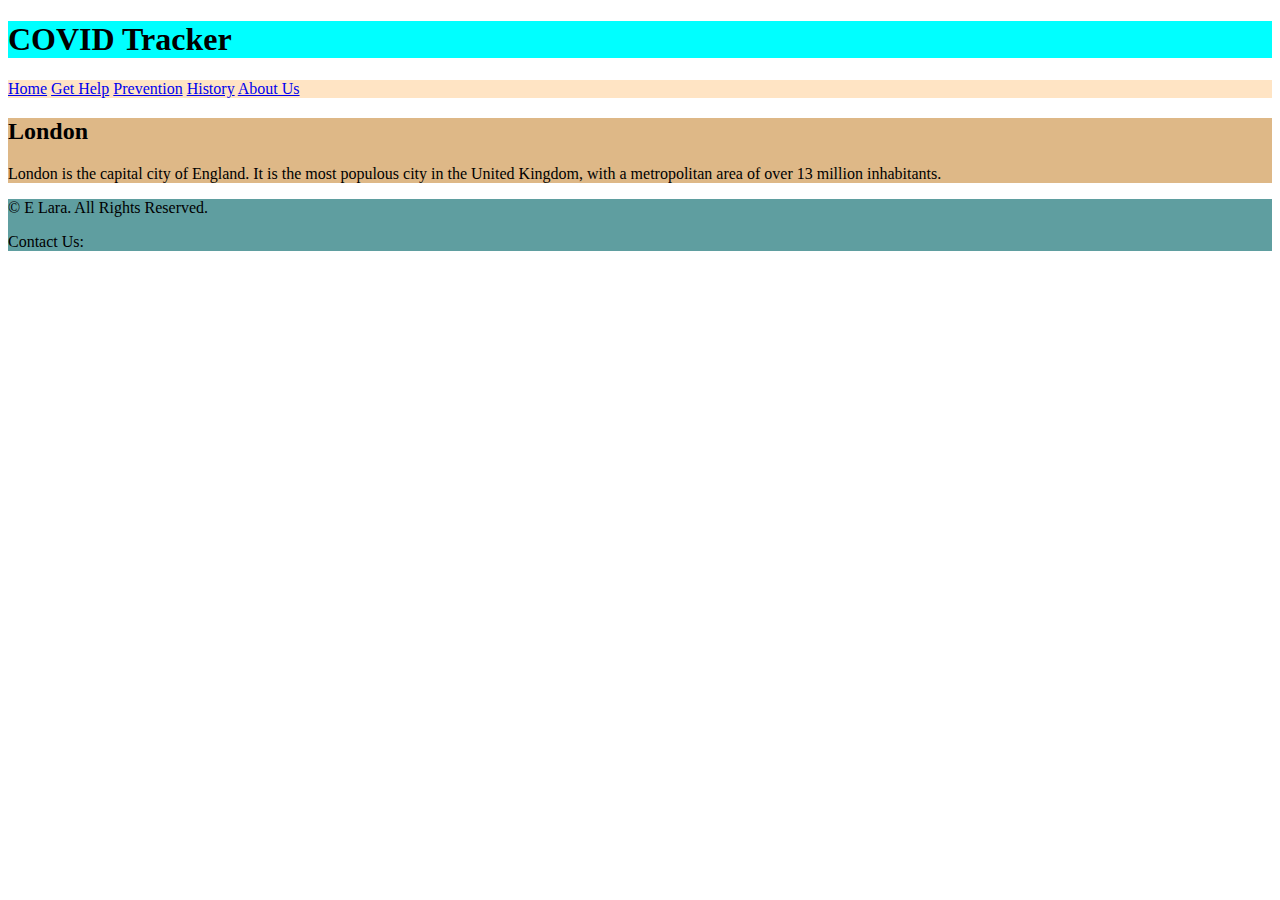
<file: index.html>
<!DOCTYPE html>
<html>
    <head>
        <meta charset="UTF-8">
        <title>COVID Tracker</title>
        <link rel="stylesheet" href="style.css">
    </head>
    <body>
        <header>
            <h1>COVID Tracker</h1>
        </header>
        <nav>
            <a href="#">Home</a>
            <a href="#">Get Help</a>
            <a href="#">Prevention</a>
            <a href="#">History</a>
            <a href="#">About Us</a>
        </nav>
        <article>
            <h2>London</h2>
            <p>London is the capital city of England. It is the most populous city in the United Kingdom, with a metropolitan area of over 13 million inhabitants.</p>
        </article>
        <footer>
            <p>&copy; E Lara. All Rights Reserved.</p>
            <p>Contact Us: </p>
        </footer>
    </body>
</html>
</file>
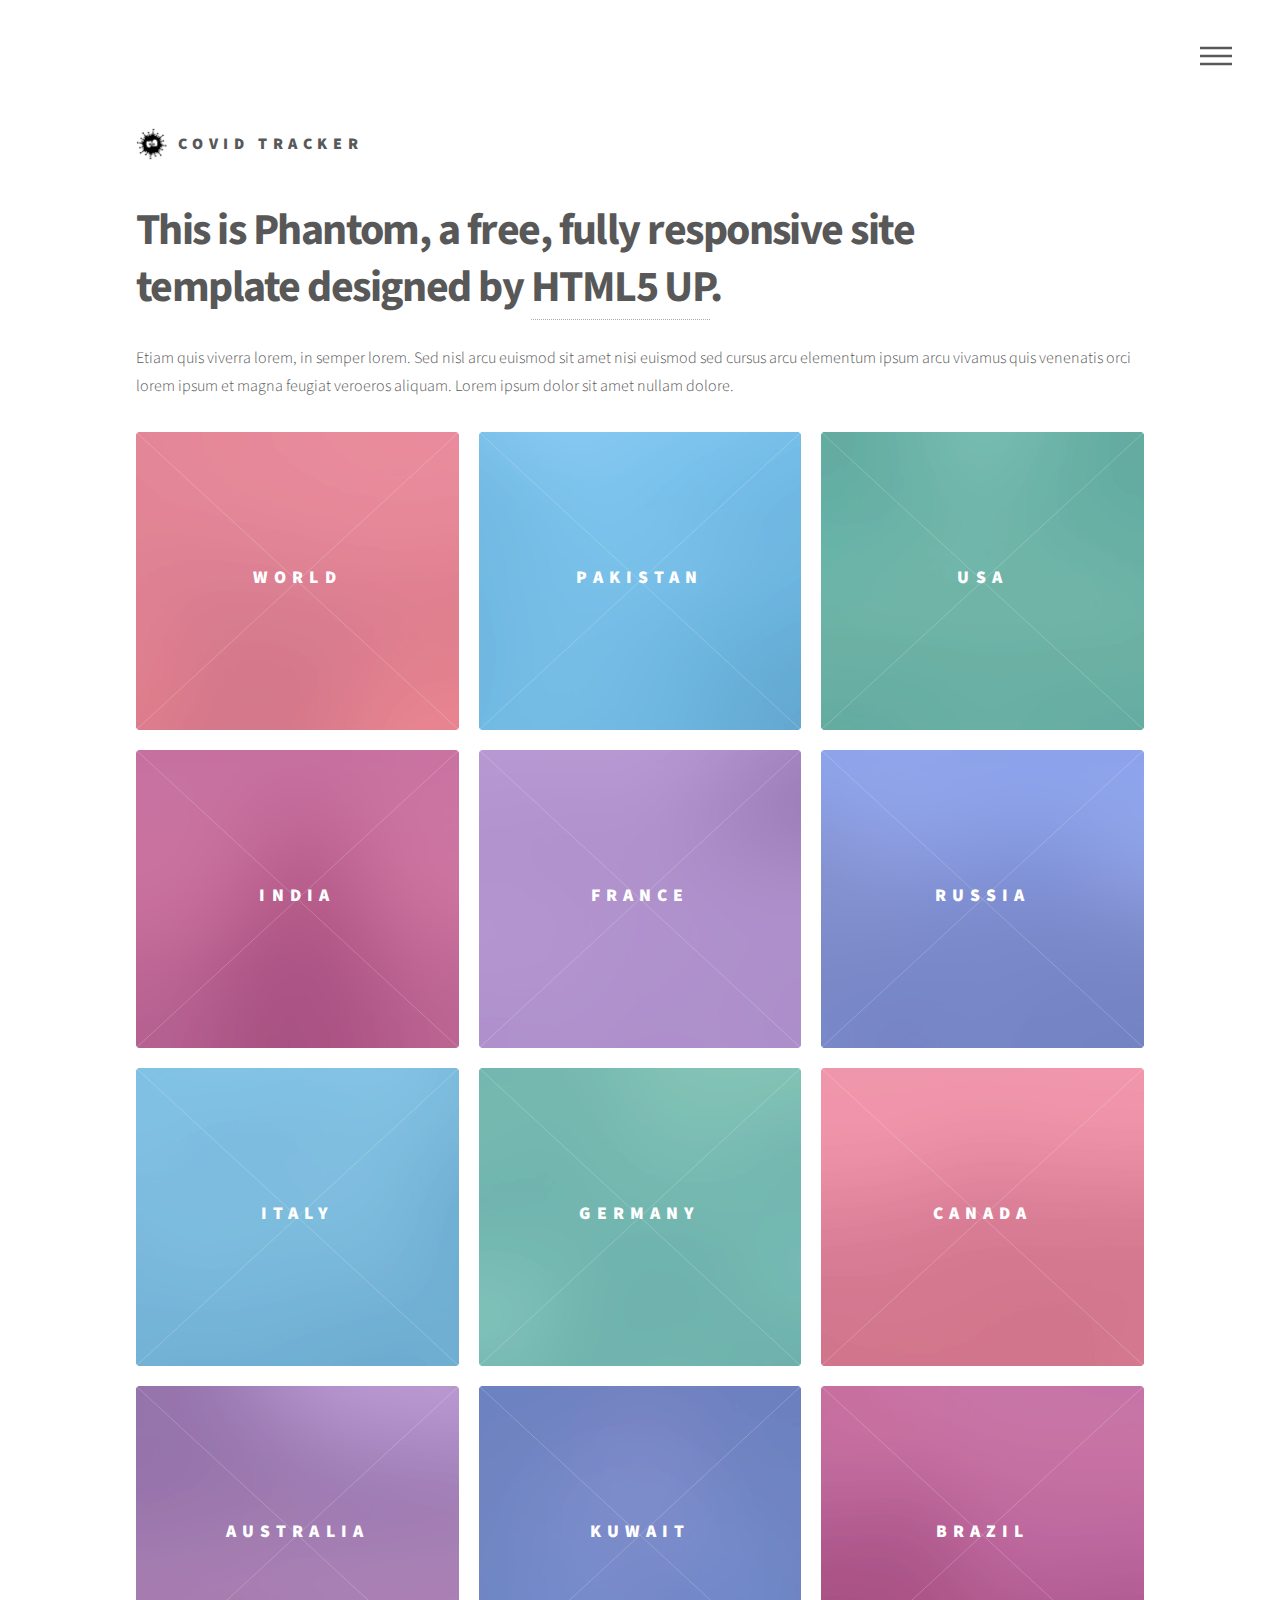
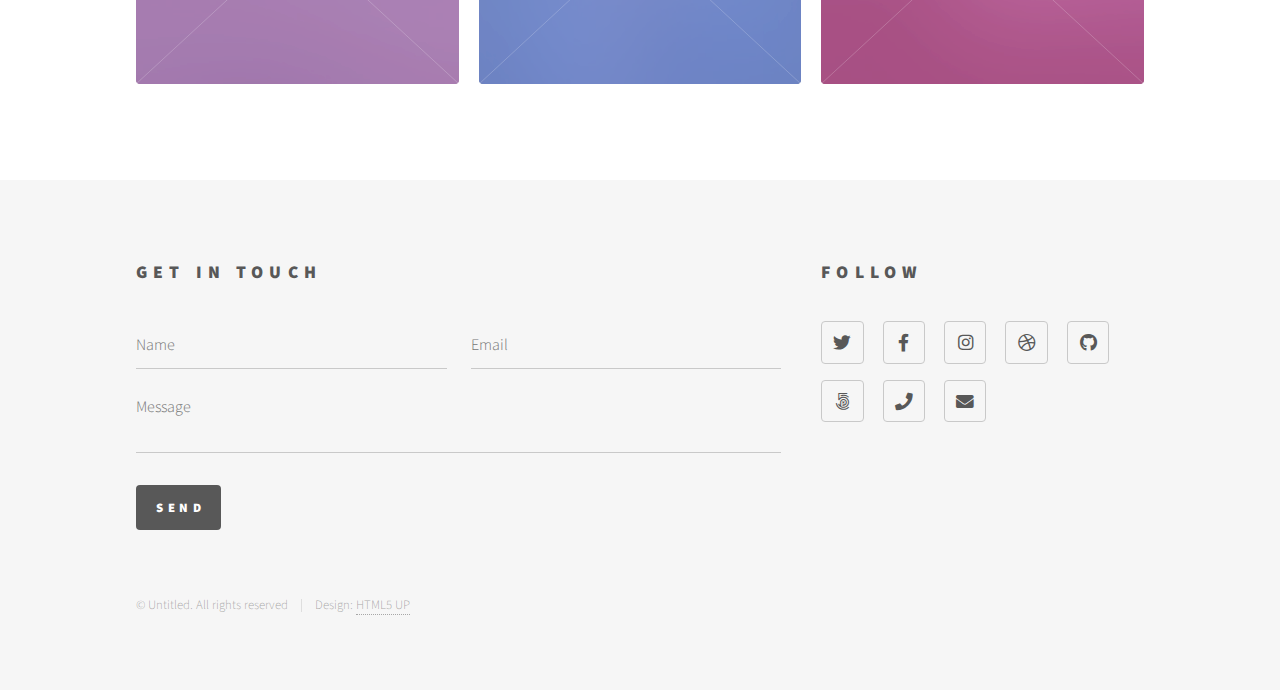
<file: template/index.html>
<!DOCTYPE HTML>
<html>
	<head>
		<title>Covid Tracker</title>
		<meta charset="utf-8" />
		<meta name="viewport" content="width=device-width, initial-scale=1, user-scalable=no" />
		<link rel="stylesheet" href="assets/css/main.css" />
		<noscript><link rel="stylesheet" href="assets/css/noscript.css" /></noscript>
	</head>
	<body class="is-preload">
		<!-- Wrapper -->
			<div id="wrapper">

				<!-- Header -->
					<header id="header">
						<div class="inner">

							<!-- Logo -->
								<a href="index.html" class="logo">
									<span class="symbol"><img src="images/logo.png" alt="" /></span><span class="title">Covid Tracker</span>
								</a>

							<!-- Nav -->
								<nav>
									<ul>
										<li><a href="#menu">Menu</a></li>
									</ul>
								</nav>

						</div>
					</header>

				<!-- Menu -->
					<nav id="menu">
						<h2>Menu</h2>
						<ul>
							<li><a href="index.html">Home</a></li>
							<li><a href="generic.html">Ipsum veroeros</a></li>
							<li><a href="generic.html">Tempus etiam</a></li>
							<li><a href="generic.html">Consequat dolor</a></li>
							<li><a href="elements.html">Elements</a></li>
						</ul>
					</nav>

				<!-- Main -->
					<div id="main">
						<div class="inner">
							<header>
								<h1>This is Phantom, a free, fully responsive site<br />
								template designed by <a href="http://html5up.net">HTML5 UP</a>.</h1>
								<p>Etiam quis viverra lorem, in semper lorem. Sed nisl arcu euismod sit amet nisi euismod sed cursus arcu elementum ipsum arcu vivamus quis venenatis orci lorem ipsum et magna feugiat veroeros aliquam. Lorem ipsum dolor sit amet nullam dolore.</p>
							</header>
							<section class="tiles">
								<article class="style1">
									<span class="image">
										<img src="images/pic01.jpg" alt="" />
									</span>
									<a href="generic.html">
										<h2>World</h2>
										<div class="content">
											<p>Sed nisl arcu euismod sit amet nisi lorem etiam dolor veroeros et feugiat.</p>
										</div>
									</a>
								</article>
								<article class="style2">
									<span class="image">
										<img src="images/pic02.jpg" alt="" />
									</span>
									<a href="generic.html">
										<h2>Pakistan</h2>
										<div class="content">
											<p>Sed nisl arcu euismod sit amet nisi lorem etiam dolor veroeros et feugiat.</p>
										</div>
									</a>
								</article>
								<article class="style3">
									<span class="image">
										<img src="images/pic03.jpg" alt="" />
									</span>
									<a href="generic.html">
										<h2>USA</h2>
										<div class="content">
											<p>Sed nisl arcu euismod sit amet nisi lorem etiam dolor veroeros et feugiat.</p>
										</div>
									</a>
								</article>
								<article class="style4">
									<span class="image">
										<img src="images/pic04.jpg" alt="" />
									</span>
									<a href="generic.html">
										<h2>India</h2>
										<div class="content">
											<p>Sed nisl arcu euismod sit amet nisi lorem etiam dolor veroeros et feugiat.</p>
										</div>
									</a>
								</article>
								<article class="style5">
									<span class="image">
										<img src="images/pic05.jpg" alt="" />
									</span>
									<a href="generic.html">
										<h2>France</h2>
										<div class="content">
											<p>Sed nisl arcu euismod sit amet nisi lorem etiam dolor veroeros et feugiat.</p>
										</div>
									</a>
								</article>
								<article class="style6">
									<span class="image">
										<img src="images/pic06.jpg" alt="" />
									</span>
									<a href="generic.html">
										<h2>Russia</h2>
										<div class="content">
											<p>Sed nisl arcu euismod sit amet nisi lorem etiam dolor veroeros et feugiat.</p>
										</div>
									</a>
								</article>
								<article class="style2">
									<span class="image">
										<img src="images/pic07.jpg" alt="" />
									</span>
									<a href="generic.html">
										<h2>Italy</h2>
										<div class="content">
											<p>Sed nisl arcu euismod sit amet nisi lorem etiam dolor veroeros et feugiat.</p>
										</div>
									</a>
								</article>
								<article class="style3">
									<span class="image">
										<img src="images/pic08.jpg" alt="" />
									</span>
									<a href="generic.html">
										<h2>Germany</h2>
										<div class="content">
											<p>Sed nisl arcu euismod sit amet nisi lorem etiam dolor veroeros et feugiat.</p>
										</div>
									</a>
								</article>
								<article class="style1">
									<span class="image">
										<img src="images/pic09.jpg" alt="" />
									</span>
									<a href="generic.html">
										<h2>Canada</h2>
										<div class="content">
											<p>Sed nisl arcu euismod sit amet nisi lorem etiam dolor veroeros et feugiat.</p>
										</div>
									</a>
								</article>
								<article class="style5">
									<span class="image">
										<img src="images/pic10.jpg" alt="" />
									</span>
									<a href="generic.html">
										<h2>Australia</h2>
										<div class="content">
											<p>Sed nisl arcu euismod sit amet nisi lorem etiam dolor veroeros et feugiat.</p>
										</div>
									</a>
								</article>
								<article class="style6">
									<span class="image">
										<img src="images/pic11.jpg" alt="" />
									</span>
									<a href="generic.html">
										<h2>Kuwait</h2>
										<div class="content">
											<p>Sed nisl arcu euismod sit amet nisi lorem etiam dolor veroeros et feugiat.</p>
										</div>
									</a>
								</article>
								<article class="style4">
									<span class="image">
										<img src="images/pic12.jpg" alt="" />
									</span>
									<a href="generic.html">
										<h2>Brazil</h2>
										<div class="content">
											<p>Sed nisl arcu euismod sit amet nisi lorem etiam dolor veroeros et feugiat.</p>
										</div>
									</a>
								</article>
							</section>
						</div>
					</div>

				<!-- Footer -->
					<footer id="footer">
						<div class="inner">
							<section>
								<h2>Get in touch</h2>
								<form method="post" action="#">
									<div class="fields">
										<div class="field half">
											<input type="text" name="name" id="name" placeholder="Name" />
										</div>
										<div class="field half">
											<input type="email" name="email" id="email" placeholder="Email" />
										</div>
										<div class="field">
											<textarea name="message" id="message" placeholder="Message"></textarea>
										</div>
									</div>
									<ul class="actions">
										<li><input type="submit" value="Send" class="primary" /></li>
									</ul>
								</form>
							</section>
							<section>
								<h2>Follow</h2>
								<ul class="icons">
									<li><a href="#" class="icon brands style2 fa-twitter"><span class="label">Twitter</span></a></li>
									<li><a href="#" class="icon brands style2 fa-facebook-f"><span class="label">Facebook</span></a></li>
									<li><a href="#" class="icon brands style2 fa-instagram"><span class="label">Instagram</span></a></li>
									<li><a href="#" class="icon brands style2 fa-dribbble"><span class="label">Dribbble</span></a></li>
									<li><a href="#" class="icon brands style2 fa-github"><span class="label">GitHub</span></a></li>
									<li><a href="#" class="icon brands style2 fa-500px"><span class="label">500px</span></a></li>
									<li><a href="#" class="icon solid style2 fa-phone"><span class="label">Phone</span></a></li>
									<li><a href="#" class="icon solid style2 fa-envelope"><span class="label">Email</span></a></li>
								</ul>
							</section>
							<ul class="copyright">
								<li>&copy; Untitled. All rights reserved</li><li>Design: <a href="http://html5up.net">HTML5 UP</a></li>
							</ul>
						</div>
					</footer>

			</div>

		<!-- Scripts -->
			<script src="assets/js/jquery.min.js"></script>
			<script src="assets/js/browser.min.js"></script>
			<script src="assets/js/breakpoints.min.js"></script>
			<script src="assets/js/util.js"></script>
			<script src="assets/js/main.js"></script>

	</body>
</html>
</file>
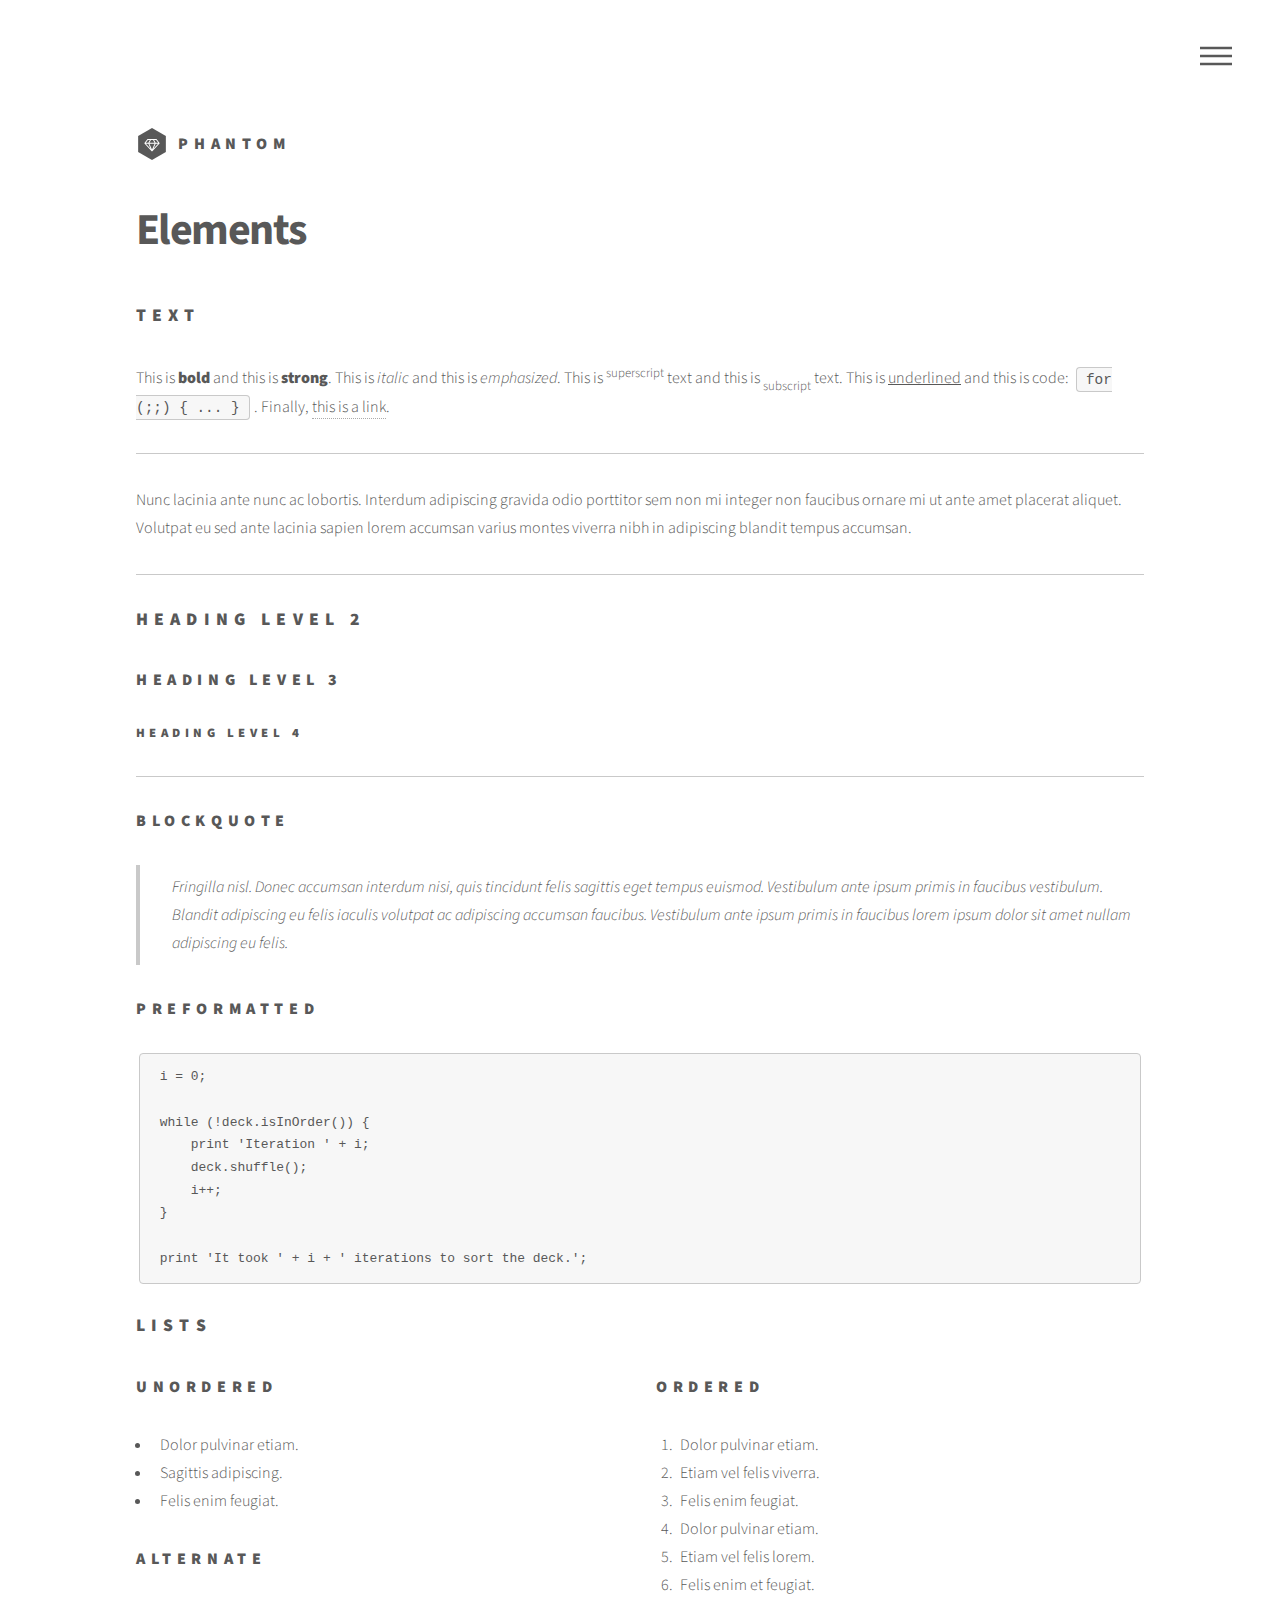
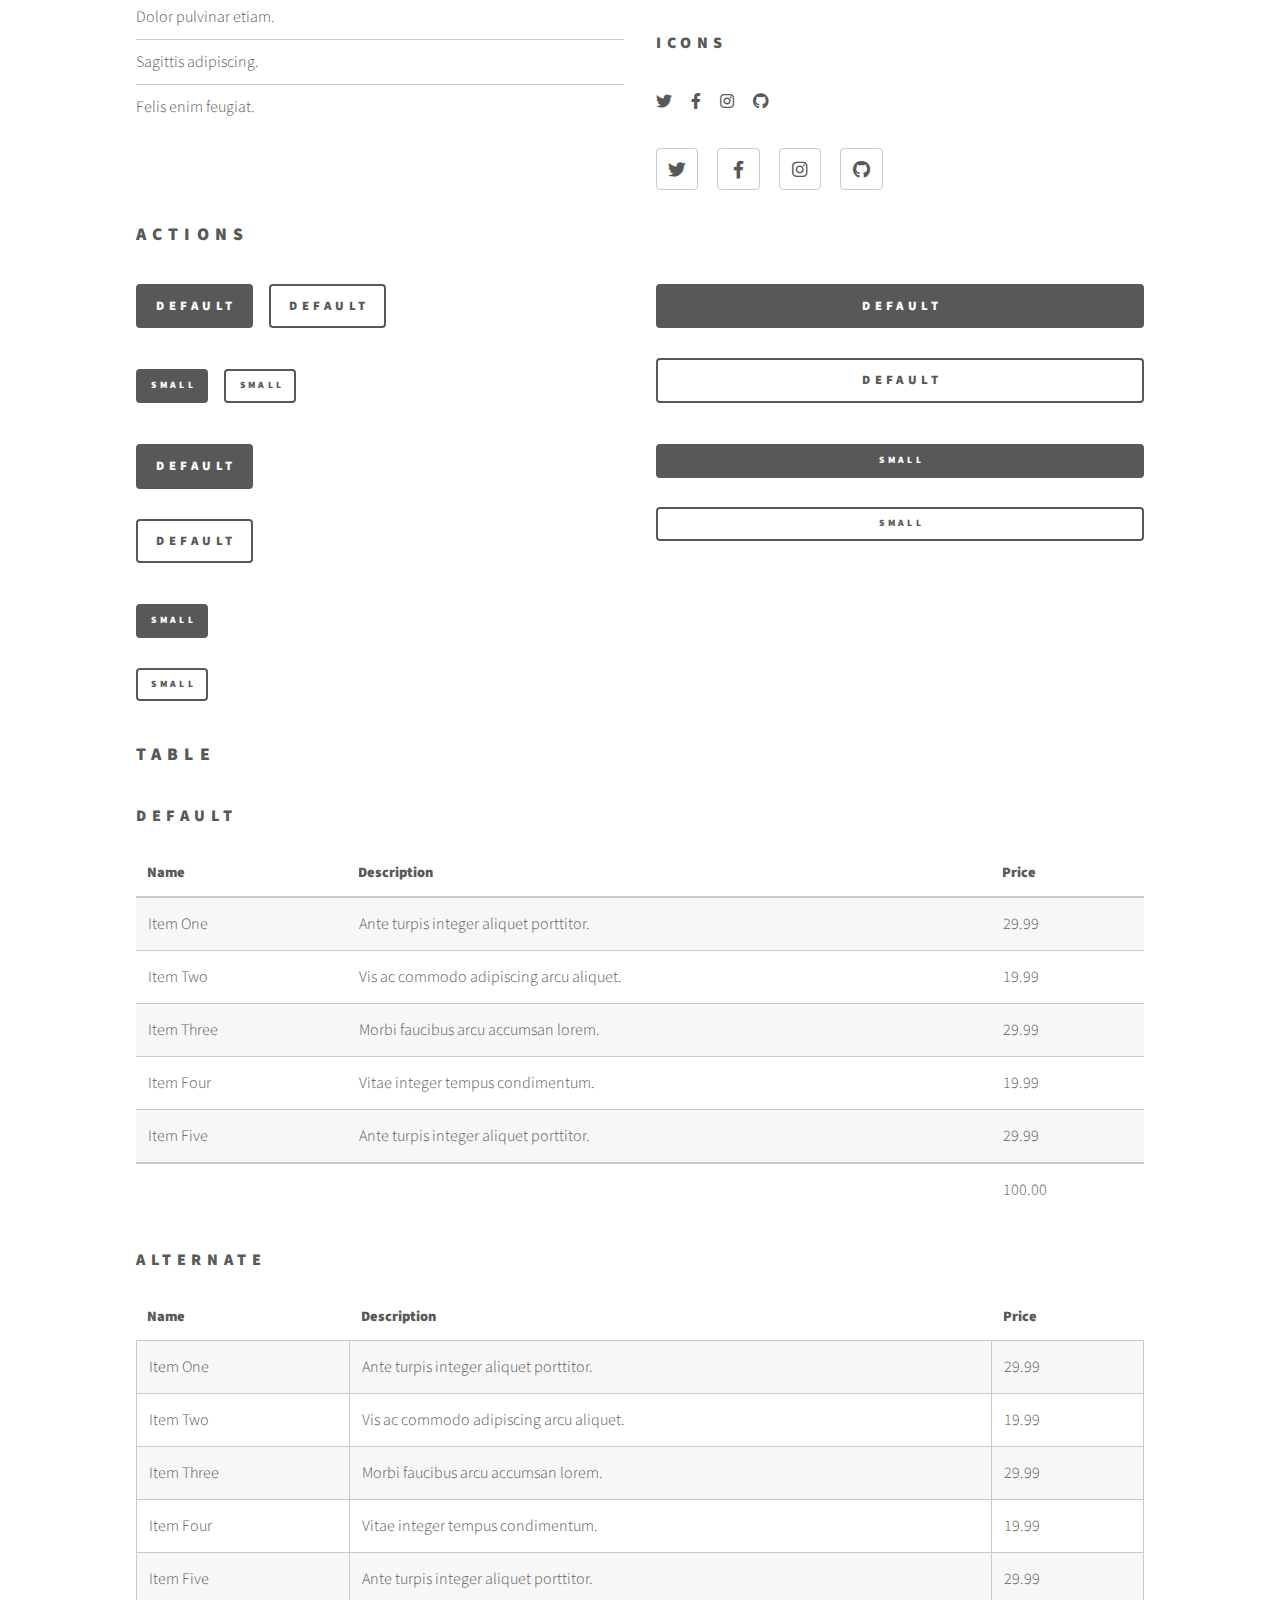
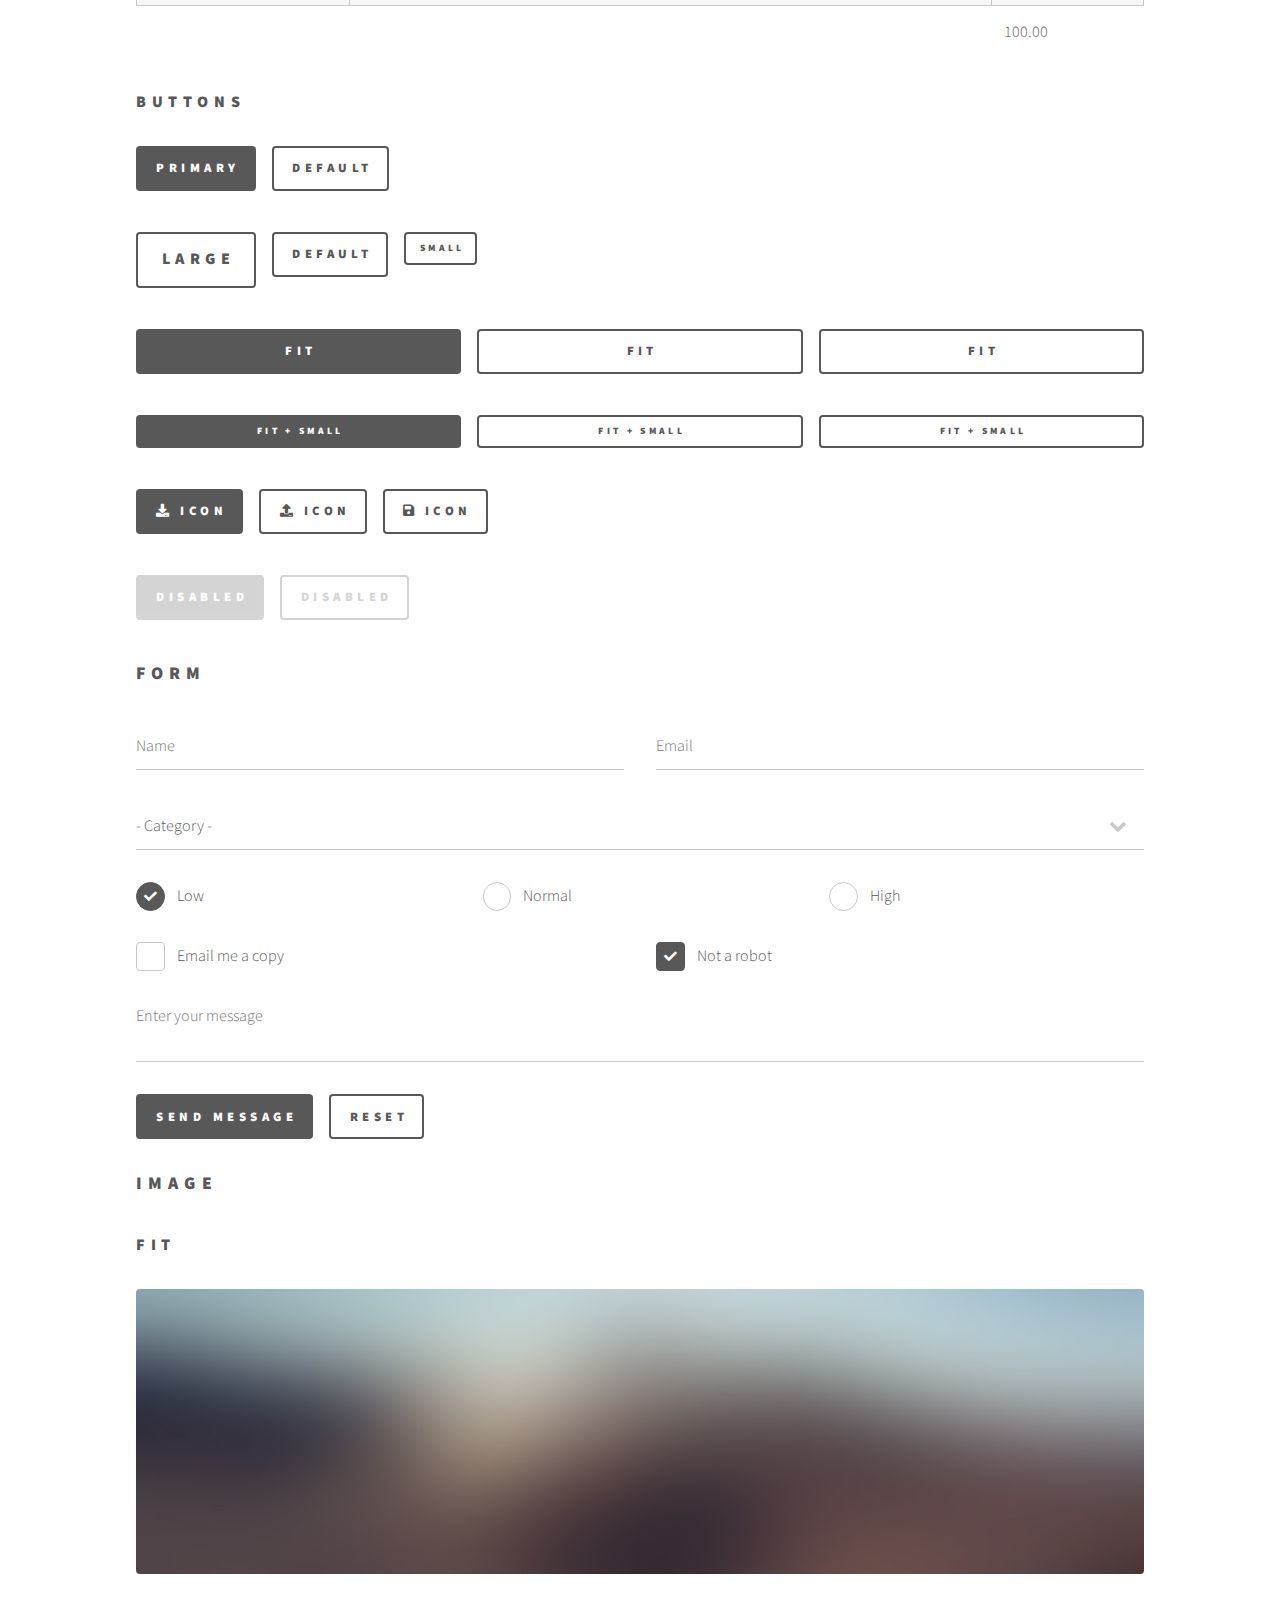
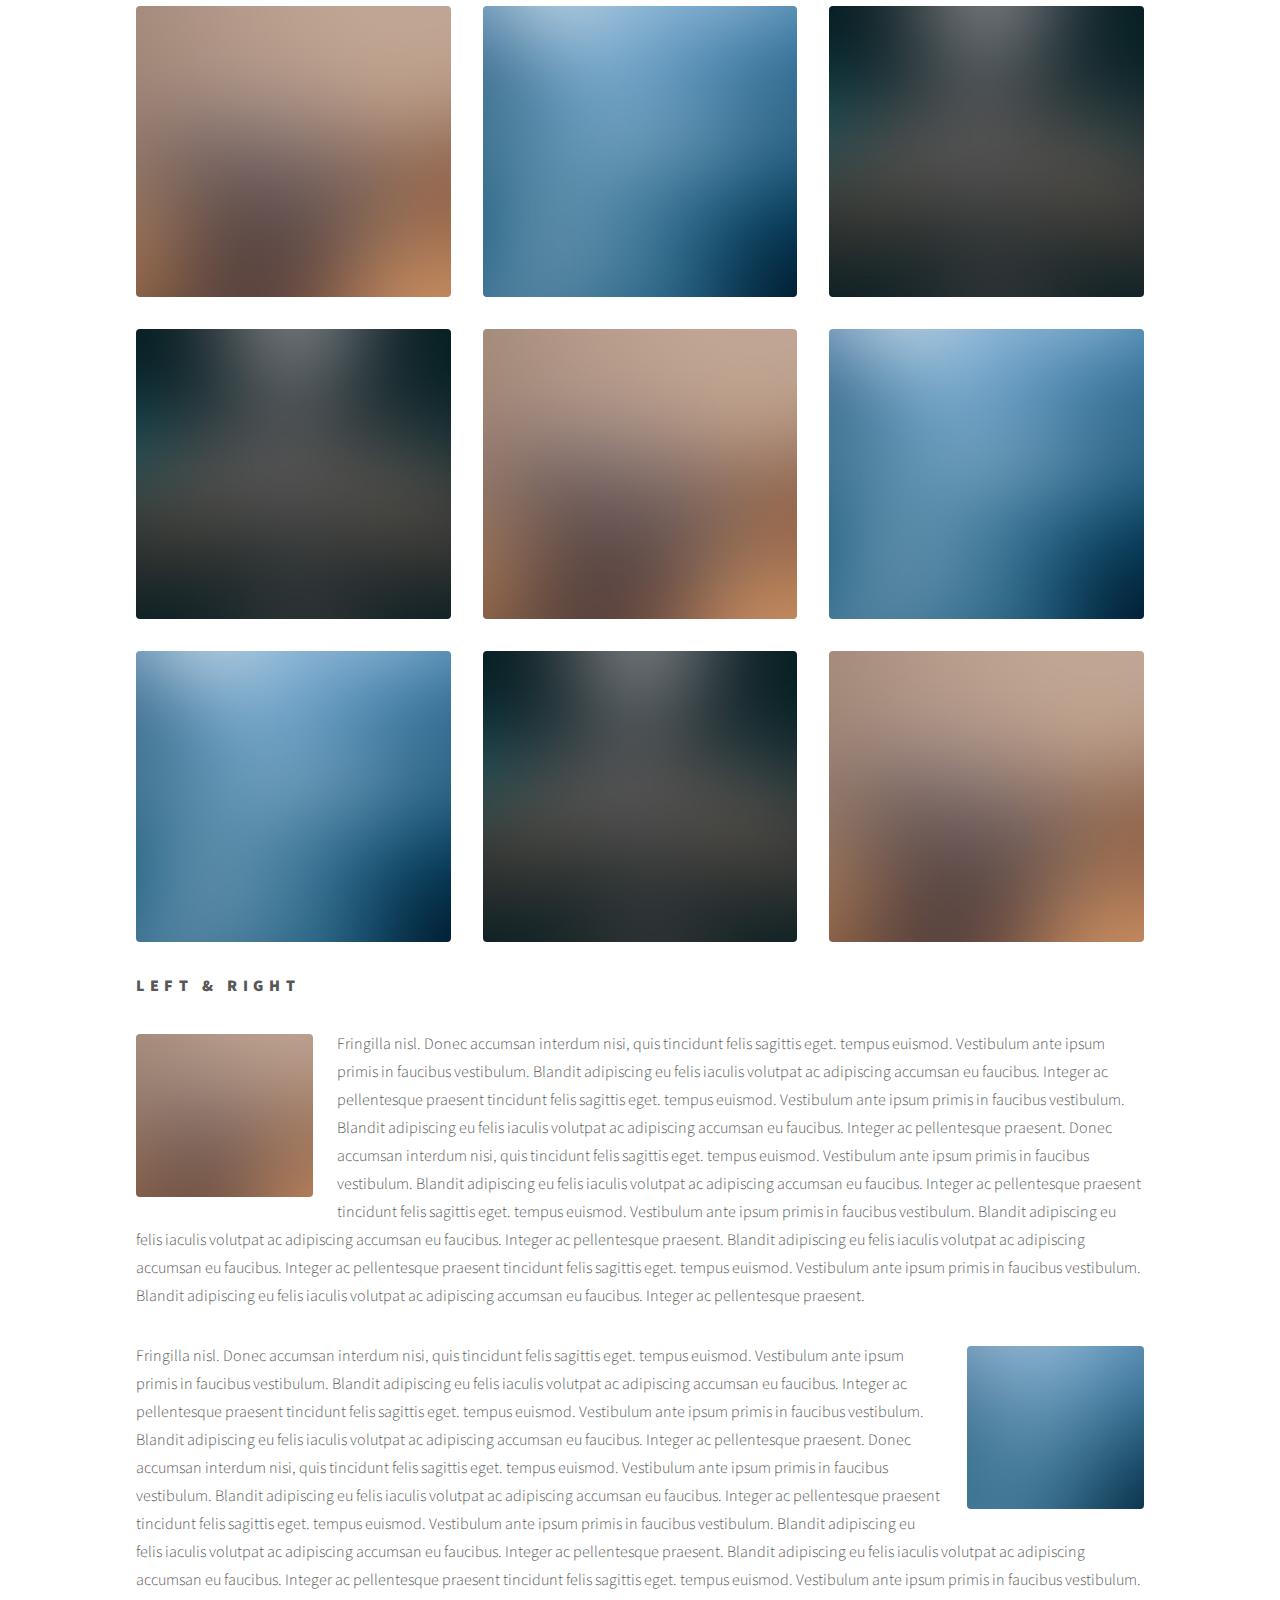
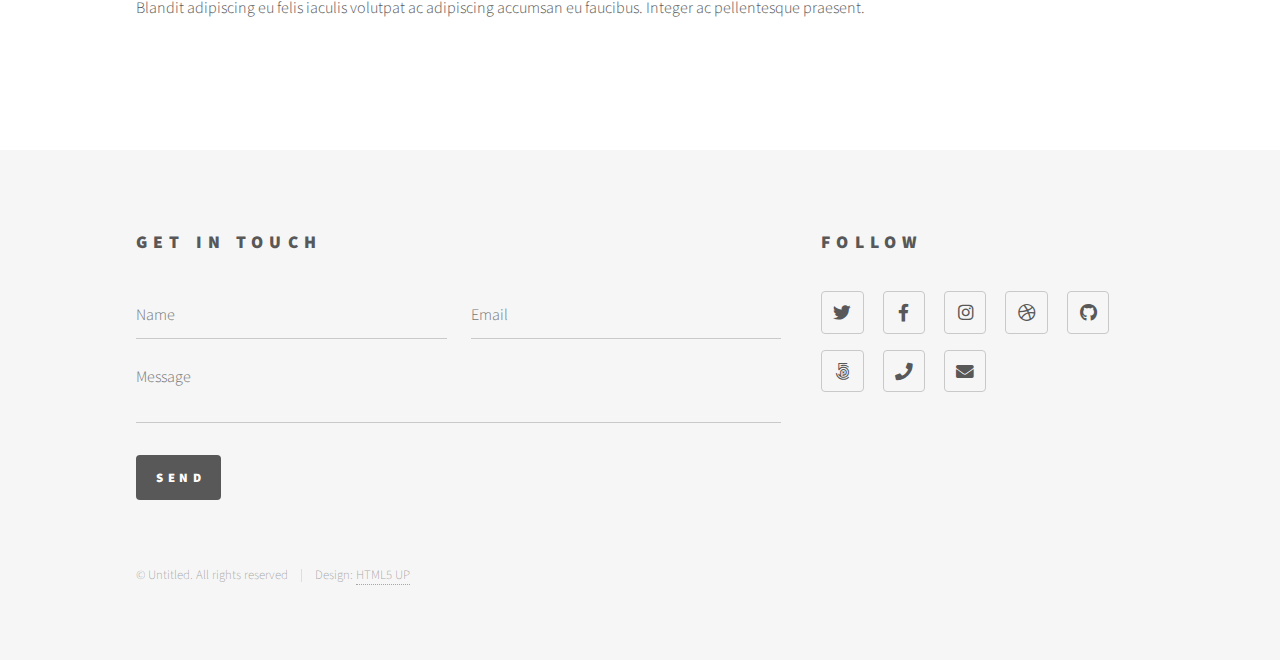
<file: template/elements.html>
<!DOCTYPE HTML>
<!--
	Phantom by HTML5 UP
	html5up.net | @ajlkn
	Free for personal and commercial use under the CCA 3.0 license (html5up.net/license)
-->
<html>
	<head>
		<title>Elements - Phantom by HTML5 UP</title>
		<meta charset="utf-8" />
		<meta name="viewport" content="width=device-width, initial-scale=1, user-scalable=no" />
		<link rel="stylesheet" href="assets/css/main.css" />
		<noscript><link rel="stylesheet" href="assets/css/noscript.css" /></noscript>
	</head>
	<body class="is-preload">
		<!-- Wrapper -->
			<div id="wrapper">

				<!-- Header -->
					<header id="header">
						<div class="inner">

							<!-- Logo -->
								<a href="index.html" class="logo">
									<span class="symbol"><img src="images/logo.svg" alt="" /></span><span class="title">Phantom</span>
								</a>

							<!-- Nav -->
								<nav>
									<ul>
										<li><a href="#menu">Menu</a></li>
									</ul>
								</nav>

						</div>
					</header>

				<!-- Menu -->
					<nav id="menu">
						<h2>Menu</h2>
						<ul>
							<li><a href="index.html">Home</a></li>
							<li><a href="generic.html">Ipsum veroeros</a></li>
							<li><a href="generic.html">Tempus etiam</a></li>
							<li><a href="generic.html">Consequat dolor</a></li>
							<li><a href="elements.html">Elements</a></li>
						</ul>
					</nav>

				<!-- Main -->
					<div id="main">
						<div class="inner">
							<h1>Elements</h1>

							<!-- Text -->
								<section>
									<h2>Text</h2>
									<p>This is <b>bold</b> and this is <strong>strong</strong>. This is <i>italic</i> and this is <em>emphasized</em>.
									This is <sup>superscript</sup> text and this is <sub>subscript</sub> text.
									This is <u>underlined</u> and this is code: <code>for (;;) { ... }</code>. Finally, <a href="#">this is a link</a>.</p>
									<hr />
									<p>Nunc lacinia ante nunc ac lobortis. Interdum adipiscing gravida odio porttitor sem non mi integer non faucibus ornare mi ut ante amet placerat aliquet. Volutpat eu sed ante lacinia sapien lorem accumsan varius montes viverra nibh in adipiscing blandit tempus accumsan.</p>
									<hr />
									<h2>Heading Level 2</h2>
									<h3>Heading Level 3</h3>
									<h4>Heading Level 4</h4>
									<hr />
									<h3>Blockquote</h3>
									<blockquote>Fringilla nisl. Donec accumsan interdum nisi, quis tincidunt felis sagittis eget tempus euismod. Vestibulum ante ipsum primis in faucibus vestibulum. Blandit adipiscing eu felis iaculis volutpat ac adipiscing accumsan faucibus. Vestibulum ante ipsum primis in faucibus lorem ipsum dolor sit amet nullam adipiscing eu felis.</blockquote>
									<h3>Preformatted</h3>
									<pre><code>i = 0;

while (!deck.isInOrder()) {
    print 'Iteration ' + i;
    deck.shuffle();
    i++;
}

print 'It took ' + i + ' iterations to sort the deck.';</code></pre>
								</section>

							<!-- Lists -->
								<section>
									<h2>Lists</h2>
									<div class="row">
										<div class="col-6 col-12-medium">
											<h3>Unordered</h3>
											<ul>
												<li>Dolor pulvinar etiam.</li>
												<li>Sagittis adipiscing.</li>
												<li>Felis enim feugiat.</li>
											</ul>
											<h3>Alternate</h3>
											<ul class="alt">
												<li>Dolor pulvinar etiam.</li>
												<li>Sagittis adipiscing.</li>
												<li>Felis enim feugiat.</li>
											</ul>
										</div>
										<div class="col-6 col-12-medium">
											<h3>Ordered</h3>
											<ol>
												<li>Dolor pulvinar etiam.</li>
												<li>Etiam vel felis viverra.</li>
												<li>Felis enim feugiat.</li>
												<li>Dolor pulvinar etiam.</li>
												<li>Etiam vel felis lorem.</li>
												<li>Felis enim et feugiat.</li>
											</ol>
											<h3>Icons</h3>
											<ul class="icons">
												<li><a href="#" class="icon brands style1 fa-twitter"><span class="label">Twitter</span></a></li>
												<li><a href="#" class="icon brands style1 fa-facebook-f"><span class="label">Facebook</span></a></li>
												<li><a href="#" class="icon brands style1 fa-instagram"><span class="label">Instagram</span></a></li>
												<li><a href="#" class="icon brands style1 fa-github"><span class="label">Github</span></a></li>
											</ul>
											<ul class="icons">
												<li><a href="#" class="icon brands style2 fa-twitter"><span class="label">Twitter</span></a></li>
												<li><a href="#" class="icon brands style2 fa-facebook-f"><span class="label">Facebook</span></a></li>
												<li><a href="#" class="icon brands style2 fa-instagram"><span class="label">Instagram</span></a></li>
												<li><a href="#" class="icon brands style2 fa-github"><span class="label">Github</span></a></li>
											</ul>
										</div>
									</div>
									<h2>Actions</h2>
									<div class="row">
										<div class="col-6 col-12-medium">
											<ul class="actions">
												<li><a href="#" class="button primary">Default</a></li>
												<li><a href="#" class="button">Default</a></li>
											</ul>
											<ul class="actions small">
												<li><a href="#" class="button primary small">Small</a></li>
												<li><a href="#" class="button small">Small</a></li>
											</ul>
											<ul class="actions stacked">
												<li><a href="#" class="button primary">Default</a></li>
												<li><a href="#" class="button">Default</a></li>
											</ul>
											<ul class="actions stacked">
												<li><a href="#" class="button primary small">Small</a></li>
												<li><a href="#" class="button small">Small</a></li>
											</ul>
										</div>
										<div class="col-6 col-12-medium">
											<ul class="actions stacked">
												<li><a href="#" class="button primary fit">Default</a></li>
												<li><a href="#" class="button fit">Default</a></li>
											</ul>
											<ul class="actions stacked">
												<li><a href="#" class="button primary small fit">Small</a></li>
												<li><a href="#" class="button small fit">Small</a></li>
											</ul>
										</div>
									</div>
								</section>

							<!-- Table -->
								<section>
									<h2>Table</h2>
									<h3>Default</h3>
									<div class="table-wrapper">
										<table>
											<thead>
												<tr>
													<th>Name</th>
													<th>Description</th>
													<th>Price</th>
												</tr>
											</thead>
											<tbody>
												<tr>
													<td>Item One</td>
													<td>Ante turpis integer aliquet porttitor.</td>
													<td>29.99</td>
												</tr>
												<tr>
													<td>Item Two</td>
													<td>Vis ac commodo adipiscing arcu aliquet.</td>
													<td>19.99</td>
												</tr>
												<tr>
													<td>Item Three</td>
													<td> Morbi faucibus arcu accumsan lorem.</td>
													<td>29.99</td>
												</tr>
												<tr>
													<td>Item Four</td>
													<td>Vitae integer tempus condimentum.</td>
													<td>19.99</td>
												</tr>
												<tr>
													<td>Item Five</td>
													<td>Ante turpis integer aliquet porttitor.</td>
													<td>29.99</td>
												</tr>
											</tbody>
											<tfoot>
												<tr>
													<td colspan="2"></td>
													<td>100.00</td>
												</tr>
											</tfoot>
										</table>
									</div>

									<h3>Alternate</h3>
									<div class="table-wrapper">
										<table class="alt">
											<thead>
												<tr>
													<th>Name</th>
													<th>Description</th>
													<th>Price</th>
												</tr>
											</thead>
											<tbody>
												<tr>
													<td>Item One</td>
													<td>Ante turpis integer aliquet porttitor.</td>
													<td>29.99</td>
												</tr>
												<tr>
													<td>Item Two</td>
													<td>Vis ac commodo adipiscing arcu aliquet.</td>
													<td>19.99</td>
												</tr>
												<tr>
													<td>Item Three</td>
													<td> Morbi faucibus arcu accumsan lorem.</td>
													<td>29.99</td>
												</tr>
												<tr>
													<td>Item Four</td>
													<td>Vitae integer tempus condimentum.</td>
													<td>19.99</td>
												</tr>
												<tr>
													<td>Item Five</td>
													<td>Ante turpis integer aliquet porttitor.</td>
													<td>29.99</td>
												</tr>
											</tbody>
											<tfoot>
												<tr>
													<td colspan="2"></td>
													<td>100.00</td>
												</tr>
											</tfoot>
										</table>
									</div>
								</section>

							<!-- Buttons -->
								<section>
									<h3>Buttons</h3>
									<ul class="actions">
										<li><a href="#" class="button primary">Primary</a></li>
										<li><a href="#" class="button">Default</a></li>
									</ul>
									<ul class="actions">
										<li><a href="#" class="button large">Large</a></li>
										<li><a href="#" class="button">Default</a></li>
										<li><a href="#" class="button small">Small</a></li>
									</ul>
									<ul class="actions fit">
										<li><a href="#" class="button primary fit">Fit</a></li>
										<li><a href="#" class="button fit">Fit</a></li>
										<li><a href="#" class="button fit">Fit</a></li>
									</ul>
									<ul class="actions fit small">
										<li><a href="#" class="button primary fit small">Fit + Small</a></li>
										<li><a href="#" class="button fit small">Fit + Small</a></li>
										<li><a href="#" class="button fit small">Fit + Small</a></li>
									</ul>
									<ul class="actions">
										<li><a href="#" class="button primary icon solid fa-download">Icon</a></li>
										<li><a href="#" class="button icon solid fa-upload">Icon</a></li>
										<li><a href="#" class="button icon solid fa-save">Icon</a></li>
									</ul>
									<ul class="actions">
										<li><span class="button primary disabled">Disabled</span></li>
										<li><span class="button disabled">Disabled</span></li>
									</ul>
								</section>

							<!-- Form -->
								<section>
									<h2>Form</h2>
									<form method="post" action="#">
										<div class="row gtr-uniform">
											<div class="col-6 col-12-xsmall">
												<input type="text" name="demo-name" id="demo-name" value="" placeholder="Name" />
											</div>
											<div class="col-6 col-12-xsmall">
												<input type="email" name="demo-email" id="demo-email" value="" placeholder="Email" />
											</div>
											<div class="col-12">
												<select name="demo-category" id="demo-category">
													<option value="">- Category -</option>
													<option value="1">Manufacturing</option>
													<option value="1">Shipping</option>
													<option value="1">Administration</option>
													<option value="1">Human Resources</option>
												</select>
											</div>
											<div class="col-4 col-12-small">
												<input type="radio" id="demo-priority-low" name="demo-priority" checked>
												<label for="demo-priority-low">Low</label>
											</div>
											<div class="col-4 col-12-small">
												<input type="radio" id="demo-priority-normal" name="demo-priority">
												<label for="demo-priority-normal">Normal</label>
											</div>
											<div class="col-4 col-12-small">
												<input type="radio" id="demo-priority-high" name="demo-priority">
												<label for="demo-priority-high">High</label>
											</div>
											<div class="col-6 col-12-small">
												<input type="checkbox" id="demo-copy" name="demo-copy">
												<label for="demo-copy">Email me a copy</label>
											</div>
											<div class="col-6 col-12-small">
												<input type="checkbox" id="demo-human" name="demo-human" checked>
												<label for="demo-human">Not a robot</label>
											</div>
											<div class="col-12">
												<textarea name="demo-message" id="demo-message" placeholder="Enter your message" rows="6"></textarea>
											</div>
											<div class="col-12">
												<ul class="actions">
													<li><input type="submit" value="Send Message" class="primary" /></li>
													<li><input type="reset" value="Reset" /></li>
												</ul>
											</div>
										</div>
									</form>
								</section>

							<!-- Image -->
								<section>
									<h2>Image</h2>
									<h3>Fit</h3>
									<div class="box alt">
										<div class="row gtr-uniform">
											<div class="col-12"><span class="image fit"><img src="images/pic13.jpg" alt="" /></span></div>
											<div class="col-4"><span class="image fit"><img src="images/pic01.jpg" alt="" /></span></div>
											<div class="col-4"><span class="image fit"><img src="images/pic02.jpg" alt="" /></span></div>
											<div class="col-4"><span class="image fit"><img src="images/pic03.jpg" alt="" /></span></div>
											<div class="col-4"><span class="image fit"><img src="images/pic03.jpg" alt="" /></span></div>
											<div class="col-4"><span class="image fit"><img src="images/pic01.jpg" alt="" /></span></div>
											<div class="col-4"><span class="image fit"><img src="images/pic02.jpg" alt="" /></span></div>
											<div class="col-4"><span class="image fit"><img src="images/pic02.jpg" alt="" /></span></div>
											<div class="col-4"><span class="image fit"><img src="images/pic03.jpg" alt="" /></span></div>
											<div class="col-4"><span class="image fit"><img src="images/pic01.jpg" alt="" /></span></div>
										</div>
									</div>
									<h3>Left &amp; Right</h3>
									<p><span class="image left"><img src="images/pic14.jpg" alt="" /></span>Fringilla nisl. Donec accumsan interdum nisi, quis tincidunt felis sagittis eget. tempus euismod. Vestibulum ante ipsum primis in faucibus vestibulum. Blandit adipiscing eu felis iaculis volutpat ac adipiscing accumsan eu faucibus. Integer ac pellentesque praesent tincidunt felis sagittis eget. tempus euismod. Vestibulum ante ipsum primis in faucibus vestibulum. Blandit adipiscing eu felis iaculis volutpat ac adipiscing accumsan eu faucibus. Integer ac pellentesque praesent. Donec accumsan interdum nisi, quis tincidunt felis sagittis eget. tempus euismod. Vestibulum ante ipsum primis in faucibus vestibulum. Blandit adipiscing eu felis iaculis volutpat ac adipiscing accumsan eu faucibus. Integer ac pellentesque praesent tincidunt felis sagittis eget. tempus euismod. Vestibulum ante ipsum primis in faucibus vestibulum. Blandit adipiscing eu felis iaculis volutpat ac adipiscing accumsan eu faucibus. Integer ac pellentesque praesent. Blandit adipiscing eu felis iaculis volutpat ac adipiscing accumsan eu faucibus. Integer ac pellentesque praesent tincidunt felis sagittis eget. tempus euismod. Vestibulum ante ipsum primis in faucibus vestibulum. Blandit adipiscing eu felis iaculis volutpat ac adipiscing accumsan eu faucibus. Integer ac pellentesque praesent.</p>
									<p><span class="image right"><img src="images/pic15.jpg" alt="" /></span>Fringilla nisl. Donec accumsan interdum nisi, quis tincidunt felis sagittis eget. tempus euismod. Vestibulum ante ipsum primis in faucibus vestibulum. Blandit adipiscing eu felis iaculis volutpat ac adipiscing accumsan eu faucibus. Integer ac pellentesque praesent tincidunt felis sagittis eget. tempus euismod. Vestibulum ante ipsum primis in faucibus vestibulum. Blandit adipiscing eu felis iaculis volutpat ac adipiscing accumsan eu faucibus. Integer ac pellentesque praesent. Donec accumsan interdum nisi, quis tincidunt felis sagittis eget. tempus euismod. Vestibulum ante ipsum primis in faucibus vestibulum. Blandit adipiscing eu felis iaculis volutpat ac adipiscing accumsan eu faucibus. Integer ac pellentesque praesent tincidunt felis sagittis eget. tempus euismod. Vestibulum ante ipsum primis in faucibus vestibulum. Blandit adipiscing eu felis iaculis volutpat ac adipiscing accumsan eu faucibus. Integer ac pellentesque praesent. Blandit adipiscing eu felis iaculis volutpat ac adipiscing accumsan eu faucibus. Integer ac pellentesque praesent tincidunt felis sagittis eget. tempus euismod. Vestibulum ante ipsum primis in faucibus vestibulum. Blandit adipiscing eu felis iaculis volutpat ac adipiscing accumsan eu faucibus. Integer ac pellentesque praesent.</p>
								</section>

						</div>
					</div>

				<!-- Footer -->
					<footer id="footer">
						<div class="inner">
							<section>
								<h2>Get in touch</h2>
								<form method="post" action="#">
									<div class="fields">
										<div class="field half">
											<input type="text" name="name" id="name" placeholder="Name" />
										</div>
										<div class="field half">
											<input type="email" name="email" id="email" placeholder="Email" />
										</div>
										<div class="field">
											<textarea name="message" id="message" placeholder="Message"></textarea>
										</div>
									</div>
									<ul class="actions">
										<li><input type="submit" value="Send" class="primary" /></li>
									</ul>
								</form>
							</section>
							<section>
								<h2>Follow</h2>
								<ul class="icons">
									<li><a href="#" class="icon brands style2 fa-twitter"><span class="label">Twitter</span></a></li>
									<li><a href="#" class="icon brands style2 fa-facebook-f"><span class="label">Facebook</span></a></li>
									<li><a href="#" class="icon brands style2 fa-instagram"><span class="label">Instagram</span></a></li>
									<li><a href="#" class="icon brands style2 fa-dribbble"><span class="label">Dribbble</span></a></li>
									<li><a href="#" class="icon brands style2 fa-github"><span class="label">GitHub</span></a></li>
									<li><a href="#" class="icon brands style2 fa-500px"><span class="label">500px</span></a></li>
									<li><a href="#" class="icon solid style2 fa-phone"><span class="label">Phone</span></a></li>
									<li><a href="#" class="icon solid style2 fa-envelope"><span class="label">Email</span></a></li>
								</ul>
							</section>
							<ul class="copyright">
								<li>&copy; Untitled. All rights reserved</li><li>Design: <a href="http://html5up.net">HTML5 UP</a></li>
							</ul>
						</div>
					</footer>

			</div>

		<!-- Scripts -->
			<script src="assets/js/jquery.min.js"></script>
			<script src="assets/js/browser.min.js"></script>
			<script src="assets/js/breakpoints.min.js"></script>
			<script src="assets/js/util.js"></script>
			<script src="assets/js/main.js"></script>

	</body>
</html>
</file>
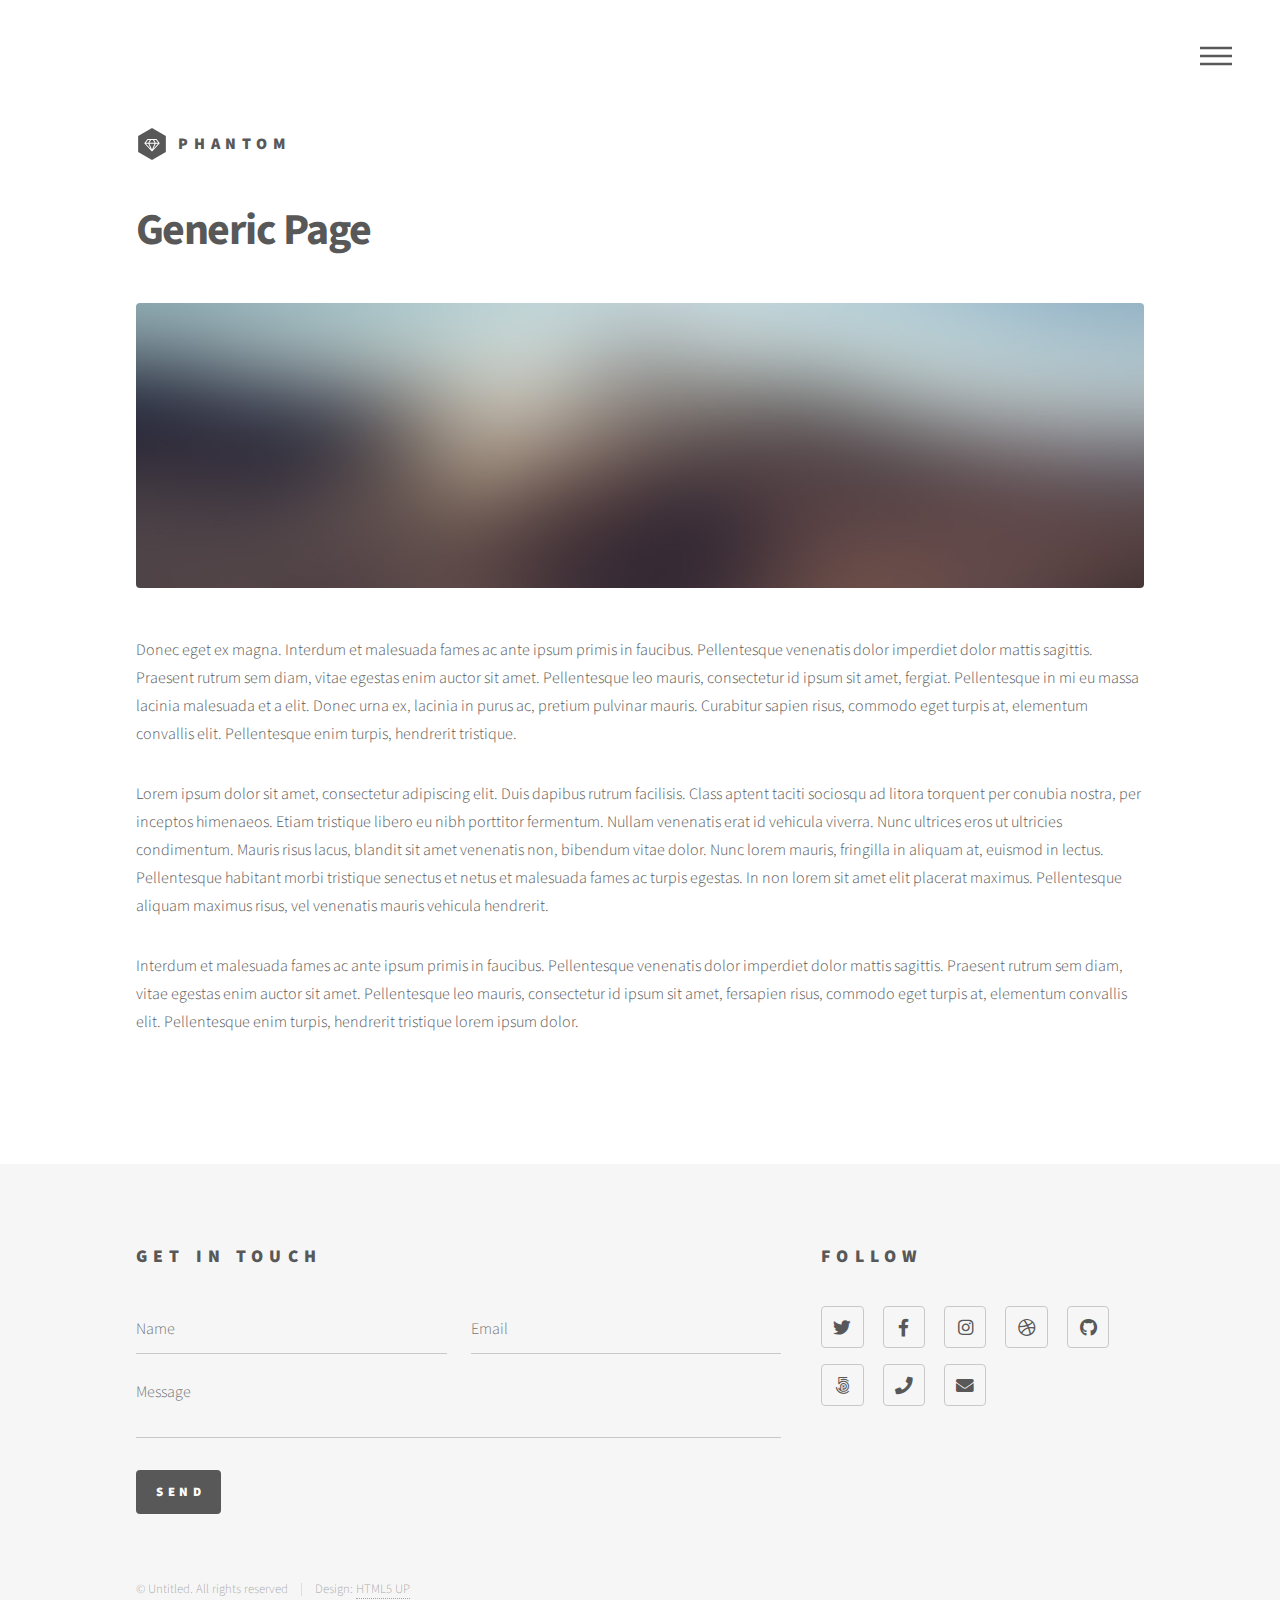
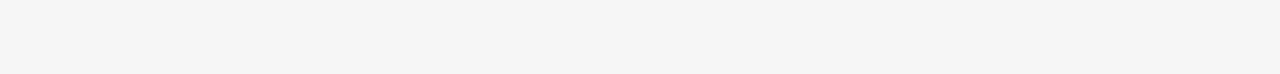
<file: template/generic.html>
<!DOCTYPE HTML>
<!--
	Phantom by HTML5 UP
	html5up.net | @ajlkn
	Free for personal and commercial use under the CCA 3.0 license (html5up.net/license)
-->
<html>
	<head>
		<title>Generic - Phantom by HTML5 UP</title>
		<meta charset="utf-8" />
		<meta name="viewport" content="width=device-width, initial-scale=1, user-scalable=no" />
		<link rel="stylesheet" href="assets/css/main.css" />
		<noscript><link rel="stylesheet" href="assets/css/noscript.css" /></noscript>
	</head>
	<body class="is-preload">
		<!-- Wrapper -->
			<div id="wrapper">

				<!-- Header -->
					<header id="header">
						<div class="inner">

							<!-- Logo -->
								<a href="index.html" class="logo">
									<span class="symbol"><img src="images/logo.svg" alt="" /></span><span class="title">Phantom</span>
								</a>

							<!-- Nav -->
								<nav>
									<ul>
										<li><a href="#menu">Menu</a></li>
									</ul>
								</nav>

						</div>
					</header>

				<!-- Menu -->
					<nav id="menu">
						<h2>Menu</h2>
						<ul>
							<li><a href="index.html">Home</a></li>
							<li><a href="generic.html">Ipsum veroeros</a></li>
							<li><a href="generic.html">Tempus etiam</a></li>
							<li><a href="generic.html">Consequat dolor</a></li>
							<li><a href="elements.html">Elements</a></li>
						</ul>
					</nav>

				<!-- Main -->
					<div id="main">
						<div class="inner">
							<h1>Generic Page</h1>
							<span class="image main"><img src="images/pic13.jpg" alt="" /></span>
							<p>Donec eget ex magna. Interdum et malesuada fames ac ante ipsum primis in faucibus. Pellentesque venenatis dolor imperdiet dolor mattis sagittis. Praesent rutrum sem diam, vitae egestas enim auctor sit amet. Pellentesque leo mauris, consectetur id ipsum sit amet, fergiat. Pellentesque in mi eu massa lacinia malesuada et a elit. Donec urna ex, lacinia in purus ac, pretium pulvinar mauris. Curabitur sapien risus, commodo eget turpis at, elementum convallis elit. Pellentesque enim turpis, hendrerit tristique.</p>
							<p>Lorem ipsum dolor sit amet, consectetur adipiscing elit. Duis dapibus rutrum facilisis. Class aptent taciti sociosqu ad litora torquent per conubia nostra, per inceptos himenaeos. Etiam tristique libero eu nibh porttitor fermentum. Nullam venenatis erat id vehicula viverra. Nunc ultrices eros ut ultricies condimentum. Mauris risus lacus, blandit sit amet venenatis non, bibendum vitae dolor. Nunc lorem mauris, fringilla in aliquam at, euismod in lectus. Pellentesque habitant morbi tristique senectus et netus et malesuada fames ac turpis egestas. In non lorem sit amet elit placerat maximus. Pellentesque aliquam maximus risus, vel venenatis mauris vehicula hendrerit.</p>
							<p>Interdum et malesuada fames ac ante ipsum primis in faucibus. Pellentesque venenatis dolor imperdiet dolor mattis sagittis. Praesent rutrum sem diam, vitae egestas enim auctor sit amet. Pellentesque leo mauris, consectetur id ipsum sit amet, fersapien risus, commodo eget turpis at, elementum convallis elit. Pellentesque enim turpis, hendrerit tristique lorem ipsum dolor.</p>
						</div>
					</div>

				<!-- Footer -->
					<footer id="footer">
						<div class="inner">
							<section>
								<h2>Get in touch</h2>
								<form method="post" action="#">
									<div class="fields">
										<div class="field half">
											<input type="text" name="name" id="name" placeholder="Name" />
										</div>
										<div class="field half">
											<input type="email" name="email" id="email" placeholder="Email" />
										</div>
										<div class="field">
											<textarea name="message" id="message" placeholder="Message"></textarea>
										</div>
									</div>
									<ul class="actions">
										<li><input type="submit" value="Send" class="primary" /></li>
									</ul>
								</form>
							</section>
							<section>
								<h2>Follow</h2>
								<ul class="icons">
									<li><a href="#" class="icon brands style2 fa-twitter"><span class="label">Twitter</span></a></li>
									<li><a href="#" class="icon brands style2 fa-facebook-f"><span class="label">Facebook</span></a></li>
									<li><a href="#" class="icon brands style2 fa-instagram"><span class="label">Instagram</span></a></li>
									<li><a href="#" class="icon brands style2 fa-dribbble"><span class="label">Dribbble</span></a></li>
									<li><a href="#" class="icon brands style2 fa-github"><span class="label">GitHub</span></a></li>
									<li><a href="#" class="icon brands style2 fa-500px"><span class="label">500px</span></a></li>
									<li><a href="#" class="icon solid style2 fa-phone"><span class="label">Phone</span></a></li>
									<li><a href="#" class="icon solid style2 fa-envelope"><span class="label">Email</span></a></li>
								</ul>
							</section>
							<ul class="copyright">
								<li>&copy; Untitled. All rights reserved</li><li>Design: <a href="http://html5up.net">HTML5 UP</a></li>
							</ul>
						</div>
					</footer>

			</div>

		<!-- Scripts -->
			<script src="assets/js/jquery.min.js"></script>
			<script src="assets/js/browser.min.js"></script>
			<script src="assets/js/breakpoints.min.js"></script>
			<script src="assets/js/util.js"></script>
			<script src="assets/js/main.js"></script>

	</body>
</html>
</file>
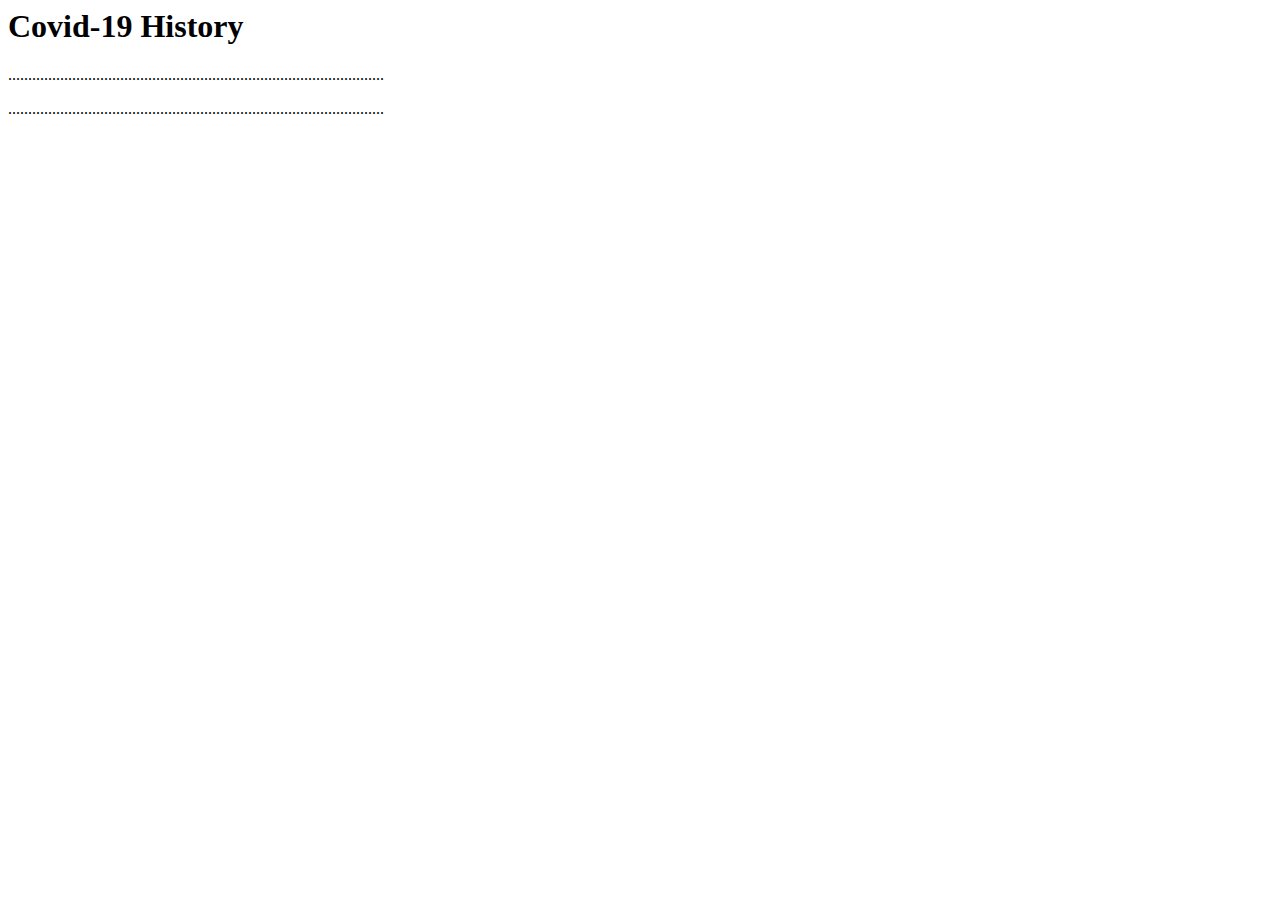
<file: Web Theory Assignmnet 2/History.html>
<html>

<body>
  <h1>Covid-19 History</h1>
  <p>..............................................................................................</p>
  <p>..............................................................................................</p>


</body>
</html>
</file>
<file: style.css>
header{
    background-color: aqua;
}

nav{
    background-color: bisque;
}

article{
    background-color: burlywood;
}

footer{
    background-color: cadetblue;
}
</file>
<file: template/assets/css/noscript.css>
/*
	Phantom by HTML5 UP
	html5up.net | @ajlkn
	Free for personal and commercial use under the CCA 3.0 license (html5up.net/license)
*/

/* Tiles */

	body.is-preload .tiles article {
		-moz-transform: none;
		-webkit-transform: none;
		-ms-transform: none;
		transform: none;
		opacity: 1;
	}
</file>
<file: template/assets/css/main.css>
@import url(fontawesome-all.min.css);
@import url("https://fonts.googleapis.com/css?family=Source+Sans+Pro:300,700,900");


html, body, div, span, applet, object,
iframe, h1, h2, h3, h4, h5, h6, p, blockquote,
pre, a, abbr, acronym, address, big, cite,
code, del, dfn, em, img, ins, kbd, q, s, samp,
small, strike, strong, sub, sup, tt, var, b,
u, i, center, dl, dt, dd, ol, ul, li, fieldset,
form, label, legend, table, caption, tbody,
tfoot, thead, tr, th, td, article, aside,
canvas, details, embed, figure, figcaption,
footer, header, hgroup, menu, nav, output, ruby,
section, summary, time, mark, audio, video {
	margin: 0;
	padding: 0;
	border: 0;
	font-size: 100%;
	font: inherit;
	vertical-align: baseline;}

article, aside, details, figcaption, figure,
footer, header, hgroup, menu, nav, section {
	display: block;}

body {
	line-height: 1;
}

ol, ul {
	list-style: none;
}

blockquote, q {
	quotes: none;
}

	blockquote:before, blockquote:after, q:before, q:after {
		content: '';
		content: none;
	}

table {
	border-collapse: collapse;
	border-spacing: 0;
}

body {
	-webkit-text-size-adjust: none;
}

mark {
	background-color: transparent;
	color: inherit;
}

input::-moz-focus-inner {
	border: 0;
	padding: 0;
}

input, select, textarea {
	-moz-appearance: none;
	-webkit-appearance: none;
	-ms-appearance: none;
	appearance: none;
}

/* Basic */

	@-ms-viewport {
		width: device-width;
	}

	body {
		-ms-overflow-style: scrollbar;
	}

	@media screen and (max-width: 480px) {

		html, body {
			min-width: 320px;
		}

	}

	html {
		box-sizing: border-box;
	}

	*, *:before, *:after {
		box-sizing: inherit;
	}

	body {
		background: #ffffff;
	}

		body.is-preload *, body.is-preload *:before, body.is-preload *:after {
			-moz-animation: none !important;
			-webkit-animation: none !important;
			-ms-animation: none !important;
			animation: none !important;
			-moz-transition: none !important;
			-webkit-transition: none !important;
			-ms-transition: none !important;
			transition: none !important;
		}

/* Type */

	body, input, select, textarea {
		color: #585858;
		font-family: "Source Sans Pro", Helvetica, sans-serif;
		font-size: 16pt;
		font-weight: 300;
		line-height: 1.75;
	}

		@media screen and (max-width: 1680px) {

			body, input, select, textarea {
				font-size: 14pt;
			}

		}

		@media screen and (max-width: 1280px) {

			body, input, select, textarea {
				font-size: 12pt;
			}

		}

	a {
		-moz-transition: border-bottom-color 0.2s ease, color 0.2s ease;
		-webkit-transition: border-bottom-color 0.2s ease, color 0.2s ease;
		-ms-transition: border-bottom-color 0.2s ease, color 0.2s ease;
		transition: border-bottom-color 0.2s ease, color 0.2s ease;
		text-decoration: none;
		color: #585858;
		border-bottom: dotted 1px rgba(88, 88, 88, 0.5);
	}

		a:hover {
			border-bottom-color: transparent;
			color: #f2849e !important;
		}

	strong, b {
		font-weight: 900;
	}

	em, i {
		font-style: italic;
	}

	p {
		margin: 0 0 2em 0;
	}

	h1 {
		font-size: 2.75em;
		font-weight: 700;
		line-height: 1.3;
		margin: 0 0 1em 0;
		letter-spacing: -0.035em;
	}

		h1 a {
			color: inherit;
		}

		@media screen and (max-width: 736px) {

			h1 {
				font-size: 2em;
				margin: 0 0 1em 0;
			}

		}

		@media screen and (max-width: 360px) {

			h1 {
				font-size: 1.75em;
			}

		}

	h2, h3, h4, h5, h6 {
		font-weight: 900;
		line-height: 1.5;
		margin: 0 0 2em 0;
		text-transform: uppercase;
		letter-spacing: 0.35em;
	}

		h2 a, h3 a, h4 a, h5 a, h6 a {
			color: inherit;
		}

	h2 {
		font-size: 1.1em;
	}

	h3 {
		font-size: 1em;
	}

	h4 {
		font-size: 0.8em;
	}

	h5 {
		font-size: 0.8em;
	}

	h6 {
		font-size: 0.8em;
	}

	@media screen and (max-width: 980px) {

		h1 br, h2 br, h3 br, h4 br, h5 br, h6 br {
			display: none;
		}

	}

	@media screen and (max-width: 736px) {

		h2 {
			font-size: 1em;
		}

		h3 {
			font-size: 0.8em;
		}

	}

	sub {
		font-size: 0.8em;
		position: relative;
		top: 0.5em;
	}

	sup {
		font-size: 0.8em;
		position: relative;
		top: -0.5em;
	}

	blockquote {
		border-left: solid 4px #c9c9c9;
		font-style: italic;
		margin: 0 0 2em 0;
		padding: 0.5em 0 0.5em 2em;
	}

	code {
		background: rgba(144, 144, 144, 0.075);
		border-radius: 4px;
		border: solid 1px #c9c9c9;
		font-family: "Courier New", monospace;
		font-size: 0.9em;
		margin: 0 0.25em;
		padding: 0.25em 0.65em;
	}

	pre {
		-webkit-overflow-scrolling: touch;
		font-family: "Courier New", monospace;
		font-size: 0.9em;
		margin: 0 0 2em 0;
	}

		pre code {
			display: block;
			line-height: 1.75;
			padding: 1em 1.5em;
			overflow-x: auto;
		}

	hr {
		border: 0;
		border-bottom: solid 1px #c9c9c9;
		margin: 2em 0;
	}

		hr.major {
			margin: 3em 0;
		}

	.align-left {
		text-align: left;
	}

	.align-center {
		text-align: center;
	}

	.align-right {
		text-align: right;
	}

/* Row */

	.row {
		display: flex;
		flex-wrap: wrap;
		box-sizing: border-box;
		align-items: stretch;
	}

		.row > * {
			box-sizing: border-box;
		}

		.row.gtr-uniform > * > :last-child {
			margin-bottom: 0;
		}

		.row.aln-left {
			justify-content: flex-start;
		}

		.row.aln-center {
			justify-content: center;
		}

		.row.aln-right {
			justify-content: flex-end;
		}

		.row.aln-top {
			align-items: flex-start;
		}

		.row.aln-middle {
			align-items: center;
		}

		.row.aln-bottom {
			align-items: flex-end;
		}

		.row > .imp {
			order: -1;
		}

		.row > .col-1 {
			width: 8.33333%;
		}

		.row > .off-1 {
			margin-left: 8.33333%;
		}

		.row > .col-2 {
			width: 16.66667%;
		}

		.row > .off-2 {
			margin-left: 16.66667%;
		}

		.row > .col-3 {
			width: 25%;
		}

		.row > .off-3 {
			margin-left: 25%;
		}

		.row > .col-4 {
			width: 33.33333%;
		}

		.row > .off-4 {
			margin-left: 33.33333%;
		}

		.row > .col-5 {
			width: 41.66667%;
		}

		.row > .off-5 {
			margin-left: 41.66667%;
		}

		.row > .col-6 {
			width: 50%;
		}

		.row > .off-6 {
			margin-left: 50%;
		}

		.row > .col-7 {
			width: 58.33333%;
		}

		.row > .off-7 {
			margin-left: 58.33333%;
		}

		.row > .col-8 {
			width: 66.66667%;
		}

		.row > .off-8 {
			margin-left: 66.66667%;
		}

		.row > .col-9 {
			width: 75%;
		}

		.row > .off-9 {
			margin-left: 75%;
		}

		.row > .col-10 {
			width: 83.33333%;
		}

		.row > .off-10 {
			margin-left: 83.33333%;
		}

		.row > .col-11 {
			width: 91.66667%;
		}

		.row > .off-11 {
			margin-left: 91.66667%;
		}

		.row > .col-12 {
			width: 100%;
		}

		.row > .off-12 {
			margin-left: 100%;
		}

		.row.gtr-0 {
			margin-top: 0;
			margin-left: 0em;
		}

			.row.gtr-0 > * {
				padding: 0 0 0 0em;
			}

			.row.gtr-0.gtr-uniform {
				margin-top: 0em;
			}

				.row.gtr-0.gtr-uniform > * {
					padding-top: 0em;
				}

		.row.gtr-25 {
			margin-top: 0;
			margin-left: -0.5em;
		}

			.row.gtr-25 > * {
				padding: 0 0 0 0.5em;
			}

			.row.gtr-25.gtr-uniform {
				margin-top: -0.5em;
			}

				.row.gtr-25.gtr-uniform > * {
					padding-top: 0.5em;
				}

		.row.gtr-50 {
			margin-top: 0;
			margin-left: -1em;
		}

			.row.gtr-50 > * {
				padding: 0 0 0 1em;
			}

			.row.gtr-50.gtr-uniform {
				margin-top: -1em;
			}

				.row.gtr-50.gtr-uniform > * {
					padding-top: 1em;
				}

		.row {
			margin-top: 0;
			margin-left: -2em;
		}

			.row > * {
				padding: 0 0 0 2em;
			}

			.row.gtr-uniform {
				margin-top: -2em;
			}

				.row.gtr-uniform > * {
					padding-top: 2em;
				}

		.row.gtr-150 {
			margin-top: 0;
			margin-left: -3em;
		}

			.row.gtr-150 > * {
				padding: 0 0 0 3em;
			}

			.row.gtr-150.gtr-uniform {
				margin-top: -3em;
			}

				.row.gtr-150.gtr-uniform > * {
					padding-top: 3em;
				}

		.row.gtr-200 {
			margin-top: 0;
			margin-left: -4em;
		}

			.row.gtr-200 > * {
				padding: 0 0 0 4em;
			}

			.row.gtr-200.gtr-uniform {
				margin-top: -4em;
			}

				.row.gtr-200.gtr-uniform > * {
					padding-top: 4em;
				}

		@media screen and (max-width: 1680px) {

			.row {
				display: flex;
				flex-wrap: wrap;
				box-sizing: border-box;
				align-items: stretch;
			}

				.row > * {
					box-sizing: border-box;
				}

				.row.gtr-uniform > * > :last-child {
					margin-bottom: 0;
				}

				.row.aln-left {
					justify-content: flex-start;
				}

				.row.aln-center {
					justify-content: center;
				}

				.row.aln-right {
					justify-content: flex-end;
				}

				.row.aln-top {
					align-items: flex-start;
				}

				.row.aln-middle {
					align-items: center;
				}

				.row.aln-bottom {
					align-items: flex-end;
				}

				.row > .imp-xlarge {
					order: -1;
				}

				.row > .col-1-xlarge {
					width: 8.33333%;
				}

				.row > .off-1-xlarge {
					margin-left: 8.33333%;
				}

				.row > .col-2-xlarge {
					width: 16.66667%;
				}

				.row > .off-2-xlarge {
					margin-left: 16.66667%;
				}

				.row > .col-3-xlarge {
					width: 25%;
				}

				.row > .off-3-xlarge {
					margin-left: 25%;
				}

				.row > .col-4-xlarge {
					width: 33.33333%;
				}

				.row > .off-4-xlarge {
					margin-left: 33.33333%;
				}

				.row > .col-5-xlarge {
					width: 41.66667%;
				}

				.row > .off-5-xlarge {
					margin-left: 41.66667%;
				}

				.row > .col-6-xlarge {
					width: 50%;
				}

				.row > .off-6-xlarge {
					margin-left: 50%;
				}

				.row > .col-7-xlarge {
					width: 58.33333%;
				}

				.row > .off-7-xlarge {
					margin-left: 58.33333%;
				}

				.row > .col-8-xlarge {
					width: 66.66667%;
				}

				.row > .off-8-xlarge {
					margin-left: 66.66667%;
				}

				.row > .col-9-xlarge {
					width: 75%;
				}

				.row > .off-9-xlarge {
					margin-left: 75%;
				}

				.row > .col-10-xlarge {
					width: 83.33333%;
				}

				.row > .off-10-xlarge {
					margin-left: 83.33333%;
				}

				.row > .col-11-xlarge {
					width: 91.66667%;
				}

				.row > .off-11-xlarge {
					margin-left: 91.66667%;
				}

				.row > .col-12-xlarge {
					width: 100%;
				}

				.row > .off-12-xlarge {
					margin-left: 100%;
				}

				.row.gtr-0 {
					margin-top: 0;
					margin-left: 0em;
				}

					.row.gtr-0 > * {
						padding: 0 0 0 0em;
					}

					.row.gtr-0.gtr-uniform {
						margin-top: 0em;
					}

						.row.gtr-0.gtr-uniform > * {
							padding-top: 0em;
						}

				.row.gtr-25 {
					margin-top: 0;
					margin-left: -0.5em;
				}

					.row.gtr-25 > * {
						padding: 0 0 0 0.5em;
					}

					.row.gtr-25.gtr-uniform {
						margin-top: -0.5em;
					}

						.row.gtr-25.gtr-uniform > * {
							padding-top: 0.5em;
						}

				.row.gtr-50 {
					margin-top: 0;
					margin-left: -1em;
				}

					.row.gtr-50 > * {
						padding: 0 0 0 1em;
					}

					.row.gtr-50.gtr-uniform {
						margin-top: -1em;
					}

						.row.gtr-50.gtr-uniform > * {
							padding-top: 1em;
						}

				.row {
					margin-top: 0;
					margin-left: -2em;
				}

					.row > * {
						padding: 0 0 0 2em;
					}

					.row.gtr-uniform {
						margin-top: -2em;
					}

						.row.gtr-uniform > * {
							padding-top: 2em;
						}

				.row.gtr-150 {
					margin-top: 0;
					margin-left: -3em;
				}

					.row.gtr-150 > * {
						padding: 0 0 0 3em;
					}

					.row.gtr-150.gtr-uniform {
						margin-top: -3em;
					}

						.row.gtr-150.gtr-uniform > * {
							padding-top: 3em;
						}

				.row.gtr-200 {
					margin-top: 0;
					margin-left: -4em;
				}

					.row.gtr-200 > * {
						padding: 0 0 0 4em;
					}

					.row.gtr-200.gtr-uniform {
						margin-top: -4em;
					}

						.row.gtr-200.gtr-uniform > * {
							padding-top: 4em;
						}

		}

		@media screen and (max-width: 1280px) {

			.row {
				display: flex;
				flex-wrap: wrap;
				box-sizing: border-box;
				align-items: stretch;
			}

				.row > * {
					box-sizing: border-box;
				}

				.row.gtr-uniform > * > :last-child {
					margin-bottom: 0;
				}

				.row.aln-left {
					justify-content: flex-start;
				}

				.row.aln-center {
					justify-content: center;
				}

				.row.aln-right {
					justify-content: flex-end;
				}

				.row.aln-top {
					align-items: flex-start;
				}

				.row.aln-middle {
					align-items: center;
				}

				.row.aln-bottom {
					align-items: flex-end;
				}

				.row > .imp-large {
					order: -1;
				}

				.row > .col-1-large {
					width: 8.33333%;
				}

				.row > .off-1-large {
					margin-left: 8.33333%;
				}

				.row > .col-2-large {
					width: 16.66667%;
				}

				.row > .off-2-large {
					margin-left: 16.66667%;
				}

				.row > .col-3-large {
					width: 25%;
				}

				.row > .off-3-large {
					margin-left: 25%;
				}

				.row > .col-4-large {
					width: 33.33333%;
				}

				.row > .off-4-large {
					margin-left: 33.33333%;
				}

				.row > .col-5-large {
					width: 41.66667%;
				}

				.row > .off-5-large {
					margin-left: 41.66667%;
				}

				.row > .col-6-large {
					width: 50%;
				}

				.row > .off-6-large {
					margin-left: 50%;
				}

				.row > .col-7-large {
					width: 58.33333%;
				}

				.row > .off-7-large {
					margin-left: 58.33333%;
				}

				.row > .col-8-large {
					width: 66.66667%;
				}

				.row > .off-8-large {
					margin-left: 66.66667%;
				}

				.row > .col-9-large {
					width: 75%;
				}

				.row > .off-9-large {
					margin-left: 75%;
				}

				.row > .col-10-large {
					width: 83.33333%;
				}

				.row > .off-10-large {
					margin-left: 83.33333%;
				}

				.row > .col-11-large {
					width: 91.66667%;
				}

				.row > .off-11-large {
					margin-left: 91.66667%;
				}

				.row > .col-12-large {
					width: 100%;
				}

				.row > .off-12-large {
					margin-left: 100%;
				}

				.row.gtr-0 {
					margin-top: 0;
					margin-left: 0em;
				}

					.row.gtr-0 > * {
						padding: 0 0 0 0em;
					}

					.row.gtr-0.gtr-uniform {
						margin-top: 0em;
					}

						.row.gtr-0.gtr-uniform > * {
							padding-top: 0em;
						}

				.row.gtr-25 {
					margin-top: 0;
					margin-left: -0.5em;
				}

					.row.gtr-25 > * {
						padding: 0 0 0 0.5em;
					}

					.row.gtr-25.gtr-uniform {
						margin-top: -0.5em;
					}

						.row.gtr-25.gtr-uniform > * {
							padding-top: 0.5em;
						}

				.row.gtr-50 {
					margin-top: 0;
					margin-left: -1em;
				}

					.row.gtr-50 > * {
						padding: 0 0 0 1em;
					}

					.row.gtr-50.gtr-uniform {
						margin-top: -1em;
					}

						.row.gtr-50.gtr-uniform > * {
							padding-top: 1em;
						}

				.row {
					margin-top: 0;
					margin-left: -2em;
				}

					.row > * {
						padding: 0 0 0 2em;
					}

					.row.gtr-uniform {
						margin-top: -2em;
					}

						.row.gtr-uniform > * {
							padding-top: 2em;
						}

				.row.gtr-150 {
					margin-top: 0;
					margin-left: -3em;
				}

					.row.gtr-150 > * {
						padding: 0 0 0 3em;
					}

					.row.gtr-150.gtr-uniform {
						margin-top: -3em;
					}

						.row.gtr-150.gtr-uniform > * {
							padding-top: 3em;
						}

				.row.gtr-200 {
					margin-top: 0;
					margin-left: -4em;
				}

					.row.gtr-200 > * {
						padding: 0 0 0 4em;
					}

					.row.gtr-200.gtr-uniform {
						margin-top: -4em;
					}

						.row.gtr-200.gtr-uniform > * {
							padding-top: 4em;
						}

		}

		@media screen and (max-width: 980px) {

			.row {
				display: flex;
				flex-wrap: wrap;
				box-sizing: border-box;
				align-items: stretch;
			}

				.row > * {
					box-sizing: border-box;
				}

				.row.gtr-uniform > * > :last-child {
					margin-bottom: 0;
				}

				.row.aln-left {
					justify-content: flex-start;
				}

				.row.aln-center {
					justify-content: center;
				}

				.row.aln-right {
					justify-content: flex-end;
				}

				.row.aln-top {
					align-items: flex-start;
				}

				.row.aln-middle {
					align-items: center;
				}

				.row.aln-bottom {
					align-items: flex-end;
				}

				.row > .imp-medium {
					order: -1;
				}

				.row > .col-1-medium {
					width: 8.33333%;
				}

				.row > .off-1-medium {
					margin-left: 8.33333%;
				}

				.row > .col-2-medium {
					width: 16.66667%;
				}

				.row > .off-2-medium {
					margin-left: 16.66667%;
				}

				.row > .col-3-medium {
					width: 25%;
				}

				.row > .off-3-medium {
					margin-left: 25%;
				}

				.row > .col-4-medium {
					width: 33.33333%;
				}

				.row > .off-4-medium {
					margin-left: 33.33333%;
				}

				.row > .col-5-medium {
					width: 41.66667%;
				}

				.row > .off-5-medium {
					margin-left: 41.66667%;
				}

				.row > .col-6-medium {
					width: 50%;
				}

				.row > .off-6-medium {
					margin-left: 50%;
				}

				.row > .col-7-medium {
					width: 58.33333%;
				}

				.row > .off-7-medium {
					margin-left: 58.33333%;
				}

				.row > .col-8-medium {
					width: 66.66667%;
				}

				.row > .off-8-medium {
					margin-left: 66.66667%;
				}

				.row > .col-9-medium {
					width: 75%;
				}

				.row > .off-9-medium {
					margin-left: 75%;
				}

				.row > .col-10-medium {
					width: 83.33333%;
				}

				.row > .off-10-medium {
					margin-left: 83.33333%;
				}

				.row > .col-11-medium {
					width: 91.66667%;
				}

				.row > .off-11-medium {
					margin-left: 91.66667%;
				}

				.row > .col-12-medium {
					width: 100%;
				}

				.row > .off-12-medium {
					margin-left: 100%;
				}

				.row.gtr-0 {
					margin-top: 0;
					margin-left: 0em;
				}

					.row.gtr-0 > * {
						padding: 0 0 0 0em;
					}

					.row.gtr-0.gtr-uniform {
						margin-top: 0em;
					}

						.row.gtr-0.gtr-uniform > * {
							padding-top: 0em;
						}

				.row.gtr-25 {
					margin-top: 0;
					margin-left: -0.375em;
				}

					.row.gtr-25 > * {
						padding: 0 0 0 0.375em;
					}

					.row.gtr-25.gtr-uniform {
						margin-top: -0.375em;
					}

						.row.gtr-25.gtr-uniform > * {
							padding-top: 0.375em;
						}

				.row.gtr-50 {
					margin-top: 0;
					margin-left: -0.75em;
				}

					.row.gtr-50 > * {
						padding: 0 0 0 0.75em;
					}

					.row.gtr-50.gtr-uniform {
						margin-top: -0.75em;
					}

						.row.gtr-50.gtr-uniform > * {
							padding-top: 0.75em;
						}

				.row {
					margin-top: 0;
					margin-left: -1.5em;
				}

					.row > * {
						padding: 0 0 0 1.5em;
					}

					.row.gtr-uniform {
						margin-top: -1.5em;
					}

						.row.gtr-uniform > * {
							padding-top: 1.5em;
						}

				.row.gtr-150 {
					margin-top: 0;
					margin-left: -2.25em;
				}

					.row.gtr-150 > * {
						padding: 0 0 0 2.25em;
					}

					.row.gtr-150.gtr-uniform {
						margin-top: -2.25em;
					}

						.row.gtr-150.gtr-uniform > * {
							padding-top: 2.25em;
						}

				.row.gtr-200 {
					margin-top: 0;
					margin-left: -3em;
				}

					.row.gtr-200 > * {
						padding: 0 0 0 3em;
					}

					.row.gtr-200.gtr-uniform {
						margin-top: -3em;
					}

						.row.gtr-200.gtr-uniform > * {
							padding-top: 3em;
						}

		}

		@media screen and (max-width: 736px) {

			.row {
				display: flex;
				flex-wrap: wrap;
				box-sizing: border-box;
				align-items: stretch;
			}

				.row > * {
					box-sizing: border-box;
				}

				.row.gtr-uniform > * > :last-child {
					margin-bottom: 0;
				}

				.row.aln-left {
					justify-content: flex-start;
				}

				.row.aln-center {
					justify-content: center;
				}

				.row.aln-right {
					justify-content: flex-end;
				}

				.row.aln-top {
					align-items: flex-start;
				}

				.row.aln-middle {
					align-items: center;
				}

				.row.aln-bottom {
					align-items: flex-end;
				}

				.row > .imp-small {
					order: -1;
				}

				.row > .col-1-small {
					width: 8.33333%;
				}

				.row > .off-1-small {
					margin-left: 8.33333%;
				}

				.row > .col-2-small {
					width: 16.66667%;
				}

				.row > .off-2-small {
					margin-left: 16.66667%;
				}

				.row > .col-3-small {
					width: 25%;
				}

				.row > .off-3-small {
					margin-left: 25%;
				}

				.row > .col-4-small {
					width: 33.33333%;
				}

				.row > .off-4-small {
					margin-left: 33.33333%;
				}

				.row > .col-5-small {
					width: 41.66667%;
				}

				.row > .off-5-small {
					margin-left: 41.66667%;
				}

				.row > .col-6-small {
					width: 50%;
				}

				.row > .off-6-small {
					margin-left: 50%;
				}

				.row > .col-7-small {
					width: 58.33333%;
				}

				.row > .off-7-small {
					margin-left: 58.33333%;
				}

				.row > .col-8-small {
					width: 66.66667%;
				}

				.row > .off-8-small {
					margin-left: 66.66667%;
				}

				.row > .col-9-small {
					width: 75%;
				}

				.row > .off-9-small {
					margin-left: 75%;
				}

				.row > .col-10-small {
					width: 83.33333%;
				}

				.row > .off-10-small {
					margin-left: 83.33333%;
				}

				.row > .col-11-small {
					width: 91.66667%;
				}

				.row > .off-11-small {
					margin-left: 91.66667%;
				}

				.row > .col-12-small {
					width: 100%;
				}

				.row > .off-12-small {
					margin-left: 100%;
				}

				.row.gtr-0 {
					margin-top: 0;
					margin-left: 0em;
				}

					.row.gtr-0 > * {
						padding: 0 0 0 0em;
					}

					.row.gtr-0.gtr-uniform {
						margin-top: 0em;
					}

						.row.gtr-0.gtr-uniform > * {
							padding-top: 0em;
						}

				.row.gtr-25 {
					margin-top: 0;
					margin-left: -0.25em;
				}

					.row.gtr-25 > * {
						padding: 0 0 0 0.25em;
					}

					.row.gtr-25.gtr-uniform {
						margin-top: -0.25em;
					}

						.row.gtr-25.gtr-uniform > * {
							padding-top: 0.25em;
						}

				.row.gtr-50 {
					margin-top: 0;
					margin-left: -0.5em;
				}

					.row.gtr-50 > * {
						padding: 0 0 0 0.5em;
					}

					.row.gtr-50.gtr-uniform {
						margin-top: -0.5em;
					}

						.row.gtr-50.gtr-uniform > * {
							padding-top: 0.5em;
						}

				.row {
					margin-top: 0;
					margin-left: -1em;
				}

					.row > * {
						padding: 0 0 0 1em;
					}

					.row.gtr-uniform {
						margin-top: -1em;
					}

						.row.gtr-uniform > * {
							padding-top: 1em;
						}

				.row.gtr-150 {
					margin-top: 0;
					margin-left: -1.5em;
				}

					.row.gtr-150 > * {
						padding: 0 0 0 1.5em;
					}

					.row.gtr-150.gtr-uniform {
						margin-top: -1.5em;
					}

						.row.gtr-150.gtr-uniform > * {
							padding-top: 1.5em;
						}

				.row.gtr-200 {
					margin-top: 0;
					margin-left: -2em;
				}

					.row.gtr-200 > * {
						padding: 0 0 0 2em;
					}

					.row.gtr-200.gtr-uniform {
						margin-top: -2em;
					}

						.row.gtr-200.gtr-uniform > * {
							padding-top: 2em;
						}

		}

		@media screen and (max-width: 480px) {

			.row {
				display: flex;
				flex-wrap: wrap;
				box-sizing: border-box;
				align-items: stretch;
			}

				.row > * {
					box-sizing: border-box;
				}

				.row.gtr-uniform > * > :last-child {
					margin-bottom: 0;
				}

				.row.aln-left {
					justify-content: flex-start;
				}

				.row.aln-center {
					justify-content: center;
				}

				.row.aln-right {
					justify-content: flex-end;
				}

				.row.aln-top {
					align-items: flex-start;
				}

				.row.aln-middle {
					align-items: center;
				}

				.row.aln-bottom {
					align-items: flex-end;
				}

				.row > .imp-xsmall {
					order: -1;
				}

				.row > .col-1-xsmall {
					width: 8.33333%;
				}

				.row > .off-1-xsmall {
					margin-left: 8.33333%;
				}

				.row > .col-2-xsmall {
					width: 16.66667%;
				}

				.row > .off-2-xsmall {
					margin-left: 16.66667%;
				}

				.row > .col-3-xsmall {
					width: 25%;
				}

				.row > .off-3-xsmall {
					margin-left: 25%;
				}

				.row > .col-4-xsmall {
					width: 33.33333%;
				}

				.row > .off-4-xsmall {
					margin-left: 33.33333%;
				}

				.row > .col-5-xsmall {
					width: 41.66667%;
				}

				.row > .off-5-xsmall {
					margin-left: 41.66667%;
				}

				.row > .col-6-xsmall {
					width: 50%;
				}

				.row > .off-6-xsmall {
					margin-left: 50%;
				}

				.row > .col-7-xsmall {
					width: 58.33333%;
				}

				.row > .off-7-xsmall {
					margin-left: 58.33333%;
				}

				.row > .col-8-xsmall {
					width: 66.66667%;
				}

				.row > .off-8-xsmall {
					margin-left: 66.66667%;
				}

				.row > .col-9-xsmall {
					width: 75%;
				}

				.row > .off-9-xsmall {
					margin-left: 75%;
				}

				.row > .col-10-xsmall {
					width: 83.33333%;
				}

				.row > .off-10-xsmall {
					margin-left: 83.33333%;
				}

				.row > .col-11-xsmall {
					width: 91.66667%;
				}

				.row > .off-11-xsmall {
					margin-left: 91.66667%;
				}

				.row > .col-12-xsmall {
					width: 100%;
				}

				.row > .off-12-xsmall {
					margin-left: 100%;
				}

				.row.gtr-0 {
					margin-top: 0;
					margin-left: 0em;
				}

					.row.gtr-0 > * {
						padding: 0 0 0 0em;
					}

					.row.gtr-0.gtr-uniform {
						margin-top: 0em;
					}

						.row.gtr-0.gtr-uniform > * {
							padding-top: 0em;
						}

				.row.gtr-25 {
					margin-top: 0;
					margin-left: -0.25em;
				}

					.row.gtr-25 > * {
						padding: 0 0 0 0.25em;
					}

					.row.gtr-25.gtr-uniform {
						margin-top: -0.25em;
					}

						.row.gtr-25.gtr-uniform > * {
							padding-top: 0.25em;
						}

				.row.gtr-50 {
					margin-top: 0;
					margin-left: -0.5em;
				}

					.row.gtr-50 > * {
						padding: 0 0 0 0.5em;
					}

					.row.gtr-50.gtr-uniform {
						margin-top: -0.5em;
					}

						.row.gtr-50.gtr-uniform > * {
							padding-top: 0.5em;
						}

				.row {
					margin-top: 0;
					margin-left: -1em;
				}

					.row > * {
						padding: 0 0 0 1em;
					}

					.row.gtr-uniform {
						margin-top: -1em;
					}

						.row.gtr-uniform > * {
							padding-top: 1em;
						}

				.row.gtr-150 {
					margin-top: 0;
					margin-left: -1.5em;
				}

					.row.gtr-150 > * {
						padding: 0 0 0 1.5em;
					}

					.row.gtr-150.gtr-uniform {
						margin-top: -1.5em;
					}

						.row.gtr-150.gtr-uniform > * {
							padding-top: 1.5em;
						}

				.row.gtr-200 {
					margin-top: 0;
					margin-left: -2em;
				}

					.row.gtr-200 > * {
						padding: 0 0 0 2em;
					}

					.row.gtr-200.gtr-uniform {
						margin-top: -2em;
					}

						.row.gtr-200.gtr-uniform > * {
							padding-top: 2em;
						}

		}

/* Section/Article */

	section.special, article.special {
		text-align: center;
	}

	header p {
		margin-top: -1em;
	}

	@media screen and (max-width: 736px) {

		header p {
			margin-top: 0;
		}

	}

/* Icon */

	.icon {
		text-decoration: none;
		border-bottom: none;
		position: relative;
	}

		.icon:before {
			-moz-osx-font-smoothing: grayscale;
			-webkit-font-smoothing: antialiased;
			display: inline-block;
			font-style: normal;
			font-variant: normal;
			text-rendering: auto;
			line-height: 1;
			text-transform: none !important;
			font-family: 'Font Awesome 5 Free';
			font-weight: 400;
		}

		.icon > .label {
			display: none;
		}

		.icon:before {
			line-height: inherit;
		}

		.icon.solid:before {
			font-weight: 900;
		}

		.icon.brands:before {
			font-family: 'Font Awesome 5 Brands';
		}

		.icon.style2 {
			-moz-transition: background-color 0.2s ease-in-out, color 0.2s ease-in-out, border-color 0.2s ease-in-out;
			-webkit-transition: background-color 0.2s ease-in-out, color 0.2s ease-in-out, border-color 0.2s ease-in-out;
			-ms-transition: background-color 0.2s ease-in-out, color 0.2s ease-in-out, border-color 0.2s ease-in-out;
			transition: background-color 0.2s ease-in-out, color 0.2s ease-in-out, border-color 0.2s ease-in-out;
			background-color: transparent;
			border: solid 1px #c9c9c9;
			border-radius: 4px;
			width: 2.65em;
			height: 2.65em;
			display: inline-block;
			text-align: center;
			line-height: 2.65em;
			color: inherit;
		}

			.icon.style2:before {
				font-size: 1.1em;
			}

			.icon.style2:hover {
				color: #f2849e;
				border-color: #f2849e;
			}

			.icon.style2:active {
				background-color: rgba(242, 132, 158, 0.1);
			}

/* List */

	ol {
		list-style: decimal;
		margin: 0 0 2em 0;
		padding-left: 1.25em;
	}

		ol li {
			padding-left: 0.25em;
		}

	ul {
		list-style: disc;
		margin: 0 0 2em 0;
		padding-left: 1em;
	}

		ul li {
			padding-left: 0.5em;
		}

		ul.alt {
			list-style: none;
			padding-left: 0;
		}

			ul.alt li {
				border-top: solid 1px #c9c9c9;
				padding: 0.5em 0;
			}

				ul.alt li:first-child {
					border-top: 0;
					padding-top: 0;
				}

	dl {
		margin: 0 0 2em 0;
	}

		dl dt {
			display: block;
			font-weight: 900;
			margin: 0 0 1em 0;
		}

		dl dd {
			margin-left: 2em;
		}

/* Actions */

	ul.actions {
		display: -moz-flex;
		display: -webkit-flex;
		display: -ms-flex;
		display: flex;
		cursor: default;
		list-style: none;
		margin-left: -1em;
		padding-left: 0;
	}

		ul.actions li {
			padding: 0 0 0 1em;
			vertical-align: middle;
		}

		ul.actions.special {
			-moz-justify-content: center;
			-webkit-justify-content: center;
			-ms-justify-content: center;
			justify-content: center;
			width: 100%;
			margin-left: 0;
		}

			ul.actions.special li:first-child {
				padding-left: 0;
			}

		ul.actions.stacked {
			-moz-flex-direction: column;
			-webkit-flex-direction: column;
			-ms-flex-direction: column;
			flex-direction: column;
			margin-left: 0;
		}

			ul.actions.stacked li {
				padding: 1.3em 0 0 0;
			}

				ul.actions.stacked li:first-child {
					padding-top: 0;
				}

		ul.actions.fit {
			width: calc(100% + 1em);
		}

			ul.actions.fit li {
				-moz-flex-grow: 1;
				-webkit-flex-grow: 1;
				-ms-flex-grow: 1;
				flex-grow: 1;
				-moz-flex-shrink: 1;
				-webkit-flex-shrink: 1;
				-ms-flex-shrink: 1;
				flex-shrink: 1;
				width: 100%;
			}

				ul.actions.fit li > * {
					width: 100%;
				}

			ul.actions.fit.stacked {
				width: 100%;
			}

		@media screen and (max-width: 480px) {

			ul.actions:not(.fixed) {
				-moz-flex-direction: column;
				-webkit-flex-direction: column;
				-ms-flex-direction: column;
				flex-direction: column;
				margin-left: 0;
				width: 100% !important;
			}

				ul.actions:not(.fixed) li {
					-moz-flex-grow: 1;
					-webkit-flex-grow: 1;
					-ms-flex-grow: 1;
					flex-grow: 1;
					-moz-flex-shrink: 1;
					-webkit-flex-shrink: 1;
					-ms-flex-shrink: 1;
					flex-shrink: 1;
					padding: 1em 0 0 0;
					text-align: center;
					width: 100%;
				}

					ul.actions:not(.fixed) li > * {
						width: 100%;
					}

					ul.actions:not(.fixed) li:first-child {
						padding-top: 0;
					}

					ul.actions:not(.fixed) li input[type="submit"],
					ul.actions:not(.fixed) li input[type="reset"],
					ul.actions:not(.fixed) li input[type="button"],
					ul.actions:not(.fixed) li button,
					ul.actions:not(.fixed) li .button {
						width: 100%;
					}

						ul.actions:not(.fixed) li input[type="submit"].icon:before,
						ul.actions:not(.fixed) li input[type="reset"].icon:before,
						ul.actions:not(.fixed) li input[type="button"].icon:before,
						ul.actions:not(.fixed) li button.icon:before,
						ul.actions:not(.fixed) li .button.icon:before {
							margin-left: -0.5rem;
						}

		}

/* Icons */

	ul.icons {
		cursor: default;
		list-style: none;
		padding-left: 0;
		margin: -1em 0 2em -1em;
	}

		ul.icons li {
			display: inline-block;
			padding: 1em 0 0 1em;
		}

/* Form */

	form {
		margin: 0 0 2em 0;
		overflow-x: hidden;
	}

		form > :last-child {
			margin-bottom: 0;
		}

		form > .fields {
			display: -moz-flex;
			display: -webkit-flex;
			display: -ms-flex;
			display: flex;
			-moz-flex-wrap: wrap;
			-webkit-flex-wrap: wrap;
			-ms-flex-wrap: wrap;
			flex-wrap: wrap;
			width: calc(100% + 3em);
			margin: -1.5em 0 2em -1.5em;
		}

			form > .fields > .field {
				-moz-flex-grow: 0;
				-webkit-flex-grow: 0;
				-ms-flex-grow: 0;
				flex-grow: 0;
				-moz-flex-shrink: 0;
				-webkit-flex-shrink: 0;
				-ms-flex-shrink: 0;
				flex-shrink: 0;
				padding: 1.5em 0 0 1.5em;
				width: calc(100% - 1.5em);
			}

				form > .fields > .field.half {
					width: calc(50% - 0.75em);
				}

				form > .fields > .field.third {
					width: calc(100%/3 - 0.5em);
				}

				form > .fields > .field.quarter {
					width: calc(25% - 0.375em);
				}

		@media screen and (max-width: 480px) {

			form > .fields {
				width: calc(100% + 3em);
				margin: -1.5em 0 2em -1.5em;
			}

				form > .fields > .field {
					padding: 1.5em 0 0 1.5em;
					width: calc(100% - 1.5em);
				}

					form > .fields > .field.half {
						width: calc(100% - 1.5em);
					}

					form > .fields > .field.third {
						width: calc(100% - 1.5em);
					}

					form > .fields > .field.quarter {
						width: calc(100% - 1.5em);
					}

		}

	label {
		display: block;
		font-size: 0.9em;
		font-weight: 900;
		margin: 0 0 1em 0;
	}

	input[type="text"],
	input[type="password"],
	input[type="email"],
	input[type="tel"],
	select,
	textarea {
		-moz-appearance: none;
		-webkit-appearance: none;
		-ms-appearance: none;
		appearance: none;
		background-color: transparent;
		border: none;
		border-radius: 0;
		border-bottom: solid 1px #c9c9c9;
		color: inherit;
		display: block;
		outline: 0;
		padding: 0;
		text-decoration: none;
		width: 100%;
	}

		input[type="text"]:invalid,
		input[type="password"]:invalid,
		input[type="email"]:invalid,
		input[type="tel"]:invalid,
		select:invalid,
		textarea:invalid {
			box-shadow: none;
		}

		input[type="text"]:focus,
		input[type="password"]:focus,
		input[type="email"]:focus,
		input[type="tel"]:focus,
		select:focus,
		textarea:focus {
			border-bottom-color: #f2849e;
			box-shadow: inset 0 -1px 0 0 #f2849e;
		}

	select {
		background-image: url("data:image/svg+xml;charset=utf8,%3Csvg xmlns='http://www.w3.org/2000/svg' width='40' height='40' preserveAspectRatio='none' viewBox='0 0 40 40'%3E%3Cpath d='M9.4,12.3l10.4,10.4l10.4-10.4c0.2-0.2,0.5-0.4,0.9-0.4c0.3,0,0.6,0.1,0.9,0.4l3.3,3.3c0.2,0.2,0.4,0.5,0.4,0.9 c0,0.4-0.1,0.6-0.4,0.9L20.7,31.9c-0.2,0.2-0.5,0.4-0.9,0.4c-0.3,0-0.6-0.1-0.9-0.4L4.3,17.3c-0.2-0.2-0.4-0.5-0.4-0.9 c0-0.4,0.1-0.6,0.4-0.9l3.3-3.3c0.2-0.2,0.5-0.4,0.9-0.4S9.1,12.1,9.4,12.3z' fill='%23c9c9c9' /%3E%3C/svg%3E");
		background-size: 1.25rem;
		background-repeat: no-repeat;
		background-position: calc(100% - 1rem) center;
		height: 3em;
		padding-right: 3em;
		text-overflow: ellipsis;
	}

		select option {
			background: #ffffff;
		}

		select:focus::-ms-value {
			background-color: transparent;
		}

		select::-ms-expand {
			display: none;
		}

	input[type="text"],
	input[type="password"],
	input[type="email"],
	select {
		height: 3em;
	}

	textarea {
		padding: 0;
		min-height: 3.75em;
	}

	input[type="checkbox"],
	input[type="radio"] {
		-moz-appearance: none;
		-webkit-appearance: none;
		-ms-appearance: none;
		appearance: none;
		display: block;
		float: left;
		margin-right: -2em;
		opacity: 0;
		width: 1em;
		z-index: -1;
	}

		input[type="checkbox"] + label,
		input[type="radio"] + label {
			text-decoration: none;
			color: #585858;
			cursor: pointer;
			display: inline-block;
			font-size: 1em;
			font-weight: 300;
			padding-left: 2.55em;
			padding-right: 0.75em;
			position: relative;
		}

			input[type="checkbox"] + label:before,
			input[type="radio"] + label:before {
				-moz-osx-font-smoothing: grayscale;
				-webkit-font-smoothing: antialiased;
				display: inline-block;
				font-style: normal;
				font-variant: normal;
				text-rendering: auto;
				line-height: 1;
				text-transform: none !important;
				font-family: 'Font Awesome 5 Free';
				font-weight: 900;
			}

			input[type="checkbox"] + label:before,
			input[type="radio"] + label:before {
				border-radius: 4px;
				border: solid 1px #c9c9c9;
				content: '';
				display: inline-block;
				font-size: 0.8em;
				height: 2.25em;
				left: 0;
				line-height: 2.25em;
				position: absolute;
				text-align: center;
				top: 0;
				width: 2.25em;
			}

		input[type="checkbox"]:checked + label:before,
		input[type="radio"]:checked + label:before {
			background: #585858;
			border-color: #585858;
			color: #ffffff;
			content: '\f00c';
		}

		input[type="checkbox"]:focus + label:before,
		input[type="radio"]:focus + label:before {
			border-color: #f2849e;
			box-shadow: 0 0 0 1px #f2849e;
		}

	input[type="checkbox"] + label:before {
		border-radius: 4px;
	}

	input[type="radio"] + label:before {
		border-radius: 100%;
	}

/* Box */

	.box {
		border-radius: 4px;
		border: solid 1px #c9c9c9;
		margin-bottom: 2em;
		padding: 1.5em;
	}

		.box > :last-child,
		.box > :last-child > :last-child,
		.box > :last-child > :last-child > :last-child {
			margin-bottom: 0;
		}

		.box.alt {
			border: 0;
			border-radius: 0;
			padding: 0;
		}

/* Image */

	.image {
		border-radius: 4px;
		border: 0;
		display: inline-block;
		position: relative;
	}

		.image img {
			border-radius: 4px;
			display: block;
		}

		.image.left, .image.right {
			max-width: 40%;
		}

			.image.left img, .image.right img {
				width: 100%;
			}

		.image.left {
			float: left;
			padding: 0 1.5em 1em 0;
			top: 0.25em;
		}

		.image.right {
			float: right;
			padding: 0 0 1em 1.5em;
			top: 0.25em;
		}

		.image.fit {
			display: block;
			margin: 0 0 2em 0;
			width: 100%;
		}

			.image.fit img {
				width: 100%;
			}

		.image.main {
			display: block;
			margin: 0 0 3em 0;
			width: 100%;
		}

			.image.main img {
				width: 100%;
			}

			@media screen and (max-width: 736px) {

				.image.main {
					margin: 0 0 2em 0;
				}

			}

/* Table */

	.table-wrapper {
		-webkit-overflow-scrolling: touch;
		overflow-x: auto;
	}

	table {
		margin: 0 0 2em 0;
		width: 100%;
	}

		table tbody tr {
			border: solid 1px #c9c9c9;
			border-left: 0;
			border-right: 0;
		}

			table tbody tr:nth-child(2n + 1) {
				background-color: rgba(144, 144, 144, 0.075);
			}

		table td {
			padding: 0.75em 0.75em;
		}

		table th {
			font-size: 0.9em;
			font-weight: 900;
			padding: 0 0.75em 0.75em 0.75em;
			text-align: left;
		}

		table thead {
			border-bottom: solid 2px #c9c9c9;
		}

		table tfoot {
			border-top: solid 2px #c9c9c9;
		}

		table.alt {
			border-collapse: separate;
		}

			table.alt tbody tr td {
				border: solid 1px #c9c9c9;
				border-left-width: 0;
				border-top-width: 0;
			}

				table.alt tbody tr td:first-child {
					border-left-width: 1px;
				}

			table.alt tbody tr:first-child td {
				border-top-width: 1px;
			}

			table.alt thead {
				border-bottom: 0;
			}

			table.alt tfoot {
				border-top: 0;
			}

/* Button */

	input[type="submit"],
	input[type="reset"],
	input[type="button"],
	button,
	.button {
		-moz-appearance: none;
		-webkit-appearance: none;
		-ms-appearance: none;
		appearance: none;
		-moz-transition: background-color 0.2s ease-in-out, color 0.2s ease-in-out, box-shadow 0.2s ease-in-out;
		-webkit-transition: background-color 0.2s ease-in-out, color 0.2s ease-in-out, box-shadow 0.2s ease-in-out;
		-ms-transition: background-color 0.2s ease-in-out, color 0.2s ease-in-out, box-shadow 0.2s ease-in-out;
		transition: background-color 0.2s ease-in-out, color 0.2s ease-in-out, box-shadow 0.2s ease-in-out;
		background-color: transparent;
		border-radius: 4px;
		border: 0;
		box-shadow: inset 0 0 0 2px #585858;
		color: #585858 !important;
		cursor: pointer;
		display: inline-block;
		font-size: 0.8em;
		font-weight: 900;
		height: 3.5em;
		letter-spacing: 0.35em;
		line-height: 3.45em;
		overflow: hidden;
		padding: 0 1.25em 0 1.6em;
		text-align: center;
		text-decoration: none;
		text-overflow: ellipsis;
		text-transform: uppercase;
		white-space: nowrap;
	}

		input[type="submit"].icon:before,
		input[type="reset"].icon:before,
		input[type="button"].icon:before,
		button.icon:before,
		.button.icon:before {
			margin-right: 0.5em;
		}

		input[type="submit"].fit,
		input[type="reset"].fit,
		input[type="button"].fit,
		button.fit,
		.button.fit {
			width: 100%;
		}

		input[type="submit"]:hover,
		input[type="reset"]:hover,
		input[type="button"]:hover,
		button:hover,
		.button:hover {
			color: #f2849e !important;
			box-shadow: inset 0 0 0 2px #f2849e;
		}

		input[type="submit"]:active,
		input[type="reset"]:active,
		input[type="button"]:active,
		button:active,
		.button:active {
			background-color: rgba(242, 132, 158, 0.1);
		}

		input[type="submit"].small,
		input[type="reset"].small,
		input[type="button"].small,
		button.small,
		.button.small {
			font-size: 0.6em;
		}

		input[type="submit"].large,
		input[type="reset"].large,
		input[type="button"].large,
		button.large,
		.button.large {
			font-size: 1em;
		}

		input[type="submit"].primary,
		input[type="reset"].primary,
		input[type="button"].primary,
		button.primary,
		.button.primary {
			box-shadow: none;
			background-color: #585858;
			color: #ffffff !important;
		}

			input[type="submit"].primary:hover,
			input[type="reset"].primary:hover,
			input[type="button"].primary:hover,
			button.primary:hover,
			.button.primary:hover {
				background-color: #f2849e;
			}

			input[type="submit"].primary:active,
			input[type="reset"].primary:active,
			input[type="button"].primary:active,
			button.primary:active,
			.button.primary:active {
				background-color: #ee5f81;
			}

		input[type="submit"].disabled, input[type="submit"]:disabled,
		input[type="reset"].disabled,
		input[type="reset"]:disabled,
		input[type="button"].disabled,
		input[type="button"]:disabled,
		button.disabled,
		button:disabled,
		.button.disabled,
		.button:disabled {
			pointer-events: none;
			opacity: 0.25;
		}

/* Tiles */

	.tiles {
		display: -moz-flex;
		display: -webkit-flex;
		display: -ms-flex;
		display: flex;
		-moz-flex-wrap: wrap;
		-webkit-flex-wrap: wrap;
		-ms-flex-wrap: wrap;
		flex-wrap: wrap;
		postiion: relative;
		margin: -2.5em 0 0 -2.5em;
	}

		.tiles article {
			-moz-transition: -moz-transform 0.5s ease, opacity 0.5s ease;
			-webkit-transition: -webkit-transform 0.5s ease, opacity 0.5s ease;
			-ms-transition: -ms-transform 0.5s ease, opacity 0.5s ease;
			transition: transform 0.5s ease, opacity 0.5s ease;
			position: relative;
			width: calc(33.33333% - 2.5em);
			margin: 2.5em 0 0 2.5em;
		}

			.tiles article > .image {
				-moz-transition: -moz-transform 0.5s ease;
				-webkit-transition: -webkit-transform 0.5s ease;
				-ms-transition: -ms-transform 0.5s ease;
				transition: transform 0.5s ease;
				position: relative;
				display: block;
				width: 100%;
				border-radius: 4px;
				overflow: hidden;
			}

				.tiles article > .image img {
					display: block;
					width: 100%;
				}

				.tiles article > .image:before {
					pointer-events: none;
					-moz-transition: background-color 0.5s ease, opacity 0.5s ease;
					-webkit-transition: background-color 0.5s ease, opacity 0.5s ease;
					-ms-transition: background-color 0.5s ease, opacity 0.5s ease;
					transition: background-color 0.5s ease, opacity 0.5s ease;
					content: '';
					display: block;
					position: absolute;
					top: 0;
					left: 0;
					width: 100%;
					height: 100%;
					opacity: 1.0;
					z-index: 1;
					opacity: 0.8;
				}

				.tiles article > .image:after {
					pointer-events: none;
					-moz-transition: opacity 0.5s ease;
					-webkit-transition: opacity 0.5s ease;
					-ms-transition: opacity 0.5s ease;
					transition: opacity 0.5s ease;
					content: '';
					display: block;
					position: absolute;
					top: 0;
					left: 0;
					width: 100%;
					height: 100%;
					background-image: url("data:image/svg+xml;charset=utf8,%3Csvg xmlns='http://www.w3.org/2000/svg' width='100' height='100' viewBox='0 0 100 100' preserveAspectRatio='none'%3E%3Cstyle%3Eline %7B stroke-width: 0.25px%3B stroke: %23ffffff%3B %7D%3C/style%3E%3Cline x1='0' y1='0' x2='100' y2='100' /%3E%3Cline x1='100' y1='0' x2='0' y2='100' /%3E%3C/svg%3E");
					background-position: center;
					background-repeat: no-repeat;
					background-size: 100% 100%;
					opacity: 0.25;
					z-index: 2;
				}

			.tiles article > a {
				display: -moz-flex;
				display: -webkit-flex;
				display: -ms-flex;
				display: flex;
				-moz-flex-direction: column;
				-webkit-flex-direction: column;
				-ms-flex-direction: column;
				flex-direction: column;
				-moz-align-items: center;
				-webkit-align-items: center;
				-ms-align-items: center;
				align-items: center;
				-moz-justify-content: center;
				-webkit-justify-content: center;
				-ms-justify-content: center;
				justify-content: center;
				-moz-transition: background-color 0.5s ease, -moz-transform 0.5s ease;
				-webkit-transition: background-color 0.5s ease, -webkit-transform 0.5s ease;
				-ms-transition: background-color 0.5s ease, -ms-transform 0.5s ease;
				transition: background-color 0.5s ease, transform 0.5s ease;
				position: absolute;
				top: 0;
				left: 0;
				width: 100%;
				height: 100%;
				padding: 1em;
				border-radius: 4px;
				border-bottom: 0;
				color: #ffffff;
				text-align: center;
				text-decoration: none;
				z-index: 3;
			}

				.tiles article > a > :last-child {
					margin: 0;
				}

				.tiles article > a:hover {
					color: #ffffff !important;
				}

				.tiles article > a h2 {
					margin: 0;
				}

				.tiles article > a .content {
					-moz-transition: max-height 0.5s ease, opacity 0.5s ease;
					-webkit-transition: max-height 0.5s ease, opacity 0.5s ease;
					-ms-transition: max-height 0.5s ease, opacity 0.5s ease;
					transition: max-height 0.5s ease, opacity 0.5s ease;
					width: 100%;
					max-height: 0;
					line-height: 1.5;
					margin-top: 0.35em;
					opacity: 0;
				}

					.tiles article > a .content > :last-child {
						margin-bottom: 0;
					}

			.tiles article.style1 > .image:before {
				background-color: #f2849e;
			}

			.tiles article.style2 > .image:before {
				background-color: #7ecaf6;
			}

			.tiles article.style3 > .image:before {
				background-color: #7bd0c1;
			}

			.tiles article.style4 > .image:before {
				background-color: #c75b9b;
			}

			.tiles article.style5 > .image:before {
				background-color: #ae85ca;
			}

			.tiles article.style6 > .image:before {
				background-color: #8499e7;
			}

			body:not(.is-touch) .tiles article:hover > .image {
				-moz-transform: scale(1.1);
				-webkit-transform: scale(1.1);
				-ms-transform: scale(1.1);
				transform: scale(1.1);
			}

				body:not(.is-touch) .tiles article:hover > .image:before {
					background-color: #333333;
					opacity: 0.35;
				}

				body:not(.is-touch) .tiles article:hover > .image:after {
					opacity: 0;
				}

			body:not(.is-touch) .tiles article:hover .content {
				max-height: 15em;
				opacity: 1;
			}

		* + .tiles {
			margin-top: 2em;
		}

		body.is-preload .tiles article {
			-moz-transform: scale(0.9);
			-webkit-transform: scale(0.9);
			-ms-transform: scale(0.9);
			transform: scale(0.9);
			opacity: 0;
		}

		body.is-touch .tiles article .content {
			max-height: 15em;
			opacity: 1;
		}

		@media screen and (max-width: 1280px) {

			.tiles {
				margin: -1.25em 0 0 -1.25em;
			}

				.tiles article {
					width: calc(33.33333% - 1.25em);
					margin: 1.25em 0 0 1.25em;
				}

		}

		@media screen and (max-width: 980px) {

			.tiles {
				margin: -2.5em 0 0 -2.5em;
			}

				.tiles article {
					width: calc(50% - 2.5em);
					margin: 2.5em 0 0 2.5em;
				}

		}

		@media screen and (max-width: 736px) {

			.tiles {
				margin: -1.25em 0 0 -1.25em;
			}

				.tiles article {
					width: calc(50% - 1.25em);
					margin: 1.25em 0 0 1.25em;
				}

					.tiles article:hover > .image {
						-moz-transform: scale(1.0);
						-webkit-transform: scale(1.0);
						-ms-transform: scale(1.0);
						transform: scale(1.0);
					}

		}

		@media screen and (max-width: 480px) {

			.tiles {
				margin: 0;
			}

				.tiles article {
					width: 100%;
					margin: 1.25em 0 0 0;
				}

		}

/* Header */

	#header {
		padding: 8em 0 0.1em 0 ;
	}

		#header .logo {
			display: block;
			border-bottom: 0;
			color: inherit;
			font-weight: 900;
			letter-spacing: 0.35em;
			margin: 0 0 2.5em 0;
			text-decoration: none;
			text-transform: uppercase;
			display: inline-block;
		}

			#header .logo > * {
				display: inline-block;
				vertical-align: middle;
			}

			#header .logo .symbol {
				margin-right: 0.65em;
			}

				#header .logo .symbol img {
					display: block;
					width: 2em;
					height: 2em;
				}

		#header nav {
			position: fixed;
			right: 2em;
			top: 2em;
			z-index: 10000;
		}

			#header nav ul {
				display: -moz-flex;
				display: -webkit-flex;
				display: -ms-flex;
				display: flex;
				-moz-align-items: center;
				-webkit-align-items: center;
				-ms-align-items: center;
				align-items: center;
				list-style: none;
				margin: 0;
				padding: 0;
			}

				#header nav ul li {
					display: block;
					padding: 0;
				}

					#header nav ul li a {
						display: block;
						position: relative;
						height: 3em;
						line-height: 3em;
						padding: 0 1.5em;
						background-color: rgba(255, 255, 255, 0.5);
						border-radius: 4px;
						border: 0;
						font-size: 0.8em;
						font-weight: 900;
						letter-spacing: 0.35em;
						text-transform: uppercase;
					}

					#header nav ul li a[href="#menu"] {
						-webkit-tap-highlight-color: transparent;
						width: 4em;
						text-indent: 4em;
						font-size: 1em;
						overflow: hidden;
						padding: 0;
						white-space: nowrap;
					}

						#header nav ul li a[href="#menu"]:before, #header nav ul li a[href="#menu"]:after {
							-moz-transition: opacity 0.2s ease;
							-webkit-transition: opacity 0.2s ease;
							-ms-transition: opacity 0.2s ease;
							transition: opacity 0.2s ease;
							content: '';
							display: block;
							position: absolute;
							top: 0;
							left: 0;
							width: 100%;
							height: 100%;
							background-position: center;
							background-repeat: no-repeat;
							background-size: 2em 2em;
						}

						#header nav ul li a[href="#menu"]:before {
							background-image: url("data:image/svg+xml;charset=utf8,%3Csvg xmlns='http://www.w3.org/2000/svg' width='100' height='100' viewBox='0 0 100 100' preserveAspectRatio='none'%3E%3Cstyle%3Eline %7B stroke-width: 8px%3B stroke: %23f2849e%3B %7D%3C/style%3E%3Cline x1='0' y1='25' x2='100' y2='25' /%3E%3Cline x1='0' y1='50' x2='100' y2='50' /%3E%3Cline x1='0' y1='75' x2='100' y2='75' /%3E%3C/svg%3E");
							opacity: 0;
						}

						#header nav ul li a[href="#menu"]:after {
							background-image: url("data:image/svg+xml;charset=utf8,%3Csvg xmlns='http://www.w3.org/2000/svg' width='100' height='100' viewBox='0 0 100 100' preserveAspectRatio='none'%3E%3Cstyle%3Eline %7B stroke-width: 8px%3B stroke: %23585858%3B %7D%3C/style%3E%3Cline x1='0' y1='25' x2='100' y2='25' /%3E%3Cline x1='0' y1='50' x2='100' y2='50' /%3E%3Cline x1='0' y1='75' x2='100' y2='75' /%3E%3C/svg%3E");
							opacity: 1;
						}

						#header nav ul li a[href="#menu"]:hover:before {
							opacity: 1;
						}

						#header nav ul li a[href="#menu"]:hover:after {
							opacity: 0;
						}

		@media screen and (max-width: 736px) {

			#header {
				padding: 4em 0 0.1em 0 ;
			}

				#header nav {
					right: 0.5em;
					top: 0.5em;
				}

					#header nav ul li a[href="#menu"]:before, #header nav ul li a[href="#menu"]:after {
						background-size: 1.5em 1.5em;
					}

		}

/* Menu */

	#wrapper {
		-moz-transition: opacity 0.45s ease;
		-webkit-transition: opacity 0.45s ease;
		-ms-transition: opacity 0.45s ease;
		transition: opacity 0.45s ease;
		opacity: 1;
	}

	#menu {
		-moz-transform: translateX(22em);
		-webkit-transform: translateX(22em);
		-ms-transform: translateX(22em);
		transform: translateX(22em);
		-moz-transition: -moz-transform 0.45s ease, visibility 0.45s;
		-webkit-transition: -webkit-transform 0.45s ease, visibility 0.45s;
		-ms-transition: -ms-transform 0.45s ease, visibility 0.45s;
		transition: transform 0.45s ease, visibility 0.45s;
		position: fixed;
		top: 0;
		right: 0;
		width: 22em;
		max-width: 80%;
		height: 100%;
		-webkit-overflow-scrolling: touch;
		background: #585858;
		color: #ffffff;
		cursor: default;
		visibility: hidden;
		z-index: 10002;
	}

		#menu > .inner {
			-moz-transition: opacity 0.45s ease;
			-webkit-transition: opacity 0.45s ease;
			-ms-transition: opacity 0.45s ease;
			transition: opacity 0.45s ease;
			-webkit-overflow-scrolling: touch;
			position: absolute;
			top: 0;
			left: 0;
			width: 100%;
			height: 100%;
			padding: 2.75em;
			opacity: 0;
			overflow-y: auto;
		}

			#menu > .inner > ul {
				list-style: none;
				margin: 0 0 1em 0;
				padding: 0;
			}

				#menu > .inner > ul > li {
					padding: 0;
					border-top: solid 1px rgba(255, 255, 255, 0.15);
				}

					#menu > .inner > ul > li a {
						display: block;
						padding: 1em 0;
						line-height: 1.5;
						border: 0;
						color: inherit;
					}

					#menu > .inner > ul > li:first-child {
						border-top: 0;
						margin-top: -1em;
					}

		#menu > .close {
			-moz-transition: opacity 0.45s ease, -moz-transform 0.45s ease;
			-webkit-transition: opacity 0.45s ease, -webkit-transform 0.45s ease;
			-ms-transition: opacity 0.45s ease, -ms-transform 0.45s ease;
			transition: opacity 0.45s ease, transform 0.45s ease;
			-moz-transform: scale(0.25) rotate(180deg);
			-webkit-transform: scale(0.25) rotate(180deg);
			-ms-transform: scale(0.25) rotate(180deg);
			transform: scale(0.25) rotate(180deg);
			-webkit-tap-highlight-color: transparent;
			display: block;
			position: absolute;
			top: 2em;
			left: -6em;
			width: 6em;
			text-indent: 6em;
			height: 3em;
			border: 0;
			font-size: 1em;
			opacity: 0;
			overflow: hidden;
			padding: 0;
			white-space: nowrap;
		}

			#menu > .close:before, #menu > .close:after {
				-moz-transition: opacity 0.2s ease;
				-webkit-transition: opacity 0.2s ease;
				-ms-transition: opacity 0.2s ease;
				transition: opacity 0.2s ease;
				content: '';
				display: block;
				position: absolute;
				top: 0;
				left: 0;
				width: 100%;
				height: 100%;
				background-position: center;
				background-repeat: no-repeat;
				background-size: 2em 2em;
			}

			#menu > .close:before {
				background-image: url("data:image/svg+xml;charset=utf8,%3Csvg xmlns='http://www.w3.org/2000/svg' width='100' height='100' viewBox='0 0 100 100' preserveAspectRatio='none'%3E%3Cstyle%3Eline %7B stroke-width: 8px%3B stroke: %23f2849e%3B %7D%3C/style%3E%3Cline x1='15' y1='15' x2='85' y2='85' /%3E%3Cline x1='85' y1='15' x2='15' y2='85' /%3E%3C/svg%3E");
				opacity: 0;
			}

			#menu > .close:after {
				background-image: url("data:image/svg+xml;charset=utf8,%3Csvg xmlns='http://www.w3.org/2000/svg' width='100' height='100' viewBox='0 0 100 100' preserveAspectRatio='none'%3E%3Cstyle%3Eline %7B stroke-width: 8px%3B stroke: %23585858%3B %7D%3C/style%3E%3Cline x1='15' y1='15' x2='85' y2='85' /%3E%3Cline x1='85' y1='15' x2='15' y2='85' /%3E%3C/svg%3E");
				opacity: 1;
			}

			#menu > .close:hover:before {
				opacity: 1;
			}

			#menu > .close:hover:after {
				opacity: 0;
			}

		@media screen and (max-width: 736px) {

			#menu {
				-moz-transform: translateX(16.5em);
				-webkit-transform: translateX(16.5em);
				-ms-transform: translateX(16.5em);
				transform: translateX(16.5em);
				width: 16.5em;
			}

				#menu > .inner {
					padding: 2.75em 1.5em;
				}

				#menu > .close {
					top: 0.5em;
					left: -4.25em;
					width: 4.25em;
					text-indent: 4.25em;
				}

					#menu > .close:before, #menu > .close:after {
						background-size: 1.5em 1.5em;
					}

		}

	body.is-menu-visible #wrapper {
		pointer-events: none;
		cursor: default;
		opacity: 0.25;
	}

	body.is-menu-visible #menu {
		-moz-transform: translateX(0);
		-webkit-transform: translateX(0);
		-ms-transform: translateX(0);
		transform: translateX(0);
		visibility: visible;
	}

		body.is-menu-visible #menu > * {
			opacity: 1;
		}

		body.is-menu-visible #menu .close {
			-moz-transform: scale(1.0) rotate(0deg);
			-webkit-transform: scale(1.0) rotate(0deg);
			-ms-transform: scale(1.0) rotate(0deg);
			transform: scale(1.0) rotate(0deg);
			opacity: 1;
		}

/* Main */

	#main {
		padding: 0em 0 6em 0 ;
	}

		@media screen and (max-width: 736px) {

			#main {
				padding: 0em 0 4em 0 ;
			}

		}

/* Footer */

	#footer {
		padding: 5em 0 6em 0 ;
		background-color: #f6f6f6;
	}

		#footer > .inner {
			display: -moz-flex;
			display: -webkit-flex;
			display: -ms-flex;
			display: flex;
			-moz-flex-wrap: wrap;
			-webkit-flex-wrap: wrap;
			-ms-flex-wrap: wrap;
			flex-wrap: wrap;
			-moz-flex-direction: row;
			-webkit-flex-direction: row;
			-ms-flex-direction: row;
			flex-direction: row;
		}

			#footer > .inner > * > :last-child {
				margin-bottom: 0;
			}

			#footer > .inner section:nth-child(1) {
				width: calc(66% - 2.5em);
				margin-right: 2.5em;
			}

			#footer > .inner section:nth-child(2) {
				width: calc(33% - 2.5em);
				margin-left: 2.5em;
			}

			#footer > .inner .copyright {
				width: 100%;
				padding: 0;
				margin-top: 5em;
				list-style: none;
				font-size: 0.8em;
				color: rgba(88, 88, 88, 0.5);
			}

				#footer > .inner .copyright a {
					color: inherit;
				}

				#footer > .inner .copyright li {
					display: inline-block;
					border-left: solid 1px rgba(88, 88, 88, 0.15);
					line-height: 1;
					padding: 0 0 0 1em;
					margin: 0 0 0 1em;
				}

					#footer > .inner .copyright li:first-child {
						border-left: 0;
						padding-left: 0;
						margin-left: 0;
					}

		@media screen and (max-width: 1280px) {

			#footer {
				padding: 5em 0 3em 0 ;
			}

				#footer > .inner section:nth-child(1) {
					width: calc(66% - 1.25em);
					margin-right: 1.25em;
				}

				#footer > .inner section:nth-child(2) {
					width: calc(33% - 1.25em);
					margin-left: 1.25em;
				}

		}

		@media screen and (max-width: 980px) {

			#footer > .inner section:nth-child(1) {
				width: 66%;
				margin-right: 0;
			}

			#footer > .inner section:nth-child(2) {
				width: calc(33% - 2.5em);
				margin-left: 2.5em;
			}

		}

		@media screen and (max-width: 736px) {

			#footer {
				padding: 3em 0 1em 0 ;
			}

				#footer > .inner {
					-moz-flex-direction: column;
					-webkit-flex-direction: column;
					-ms-flex-direction: column;
					flex-direction: column;
				}

					#footer > .inner section:nth-child(1) {
						width: 100%;
						margin-right: 0;
						margin: 3em 0 0 0;
					}

					#footer > .inner section:nth-child(2) {
						-moz-order: -1;
						-webkit-order: -1;
						-ms-order: -1;
						order: -1;
						width: 100%;
						margin-left: 0;
					}

					#footer > .inner .copyright {
						margin-top: 3em;
					}

		}

		@media screen and (max-width: 480px) {

			#footer > .inner .copyright {
				margin-top: 3em;
			}

				#footer > .inner .copyright li {
					border-left: 0;
					padding-left: 0;
					margin: 0.75em 0 0 0;
					display: block;
					line-height: inherit;
				}

					#footer > .inner .copyright li:first-child {
						margin-top: 0;
					}

		}

/* Wrapper */

	#wrapper > * > .inner {
		width: 100%;
		max-width: 68em;
		margin: 0 auto;
		padding: 0 2.5em;
	}

		@media screen and (max-width: 736px) {

			#wrapper > * > .inner {
				padding: 0 1.25em;
			}

		}
</file>
